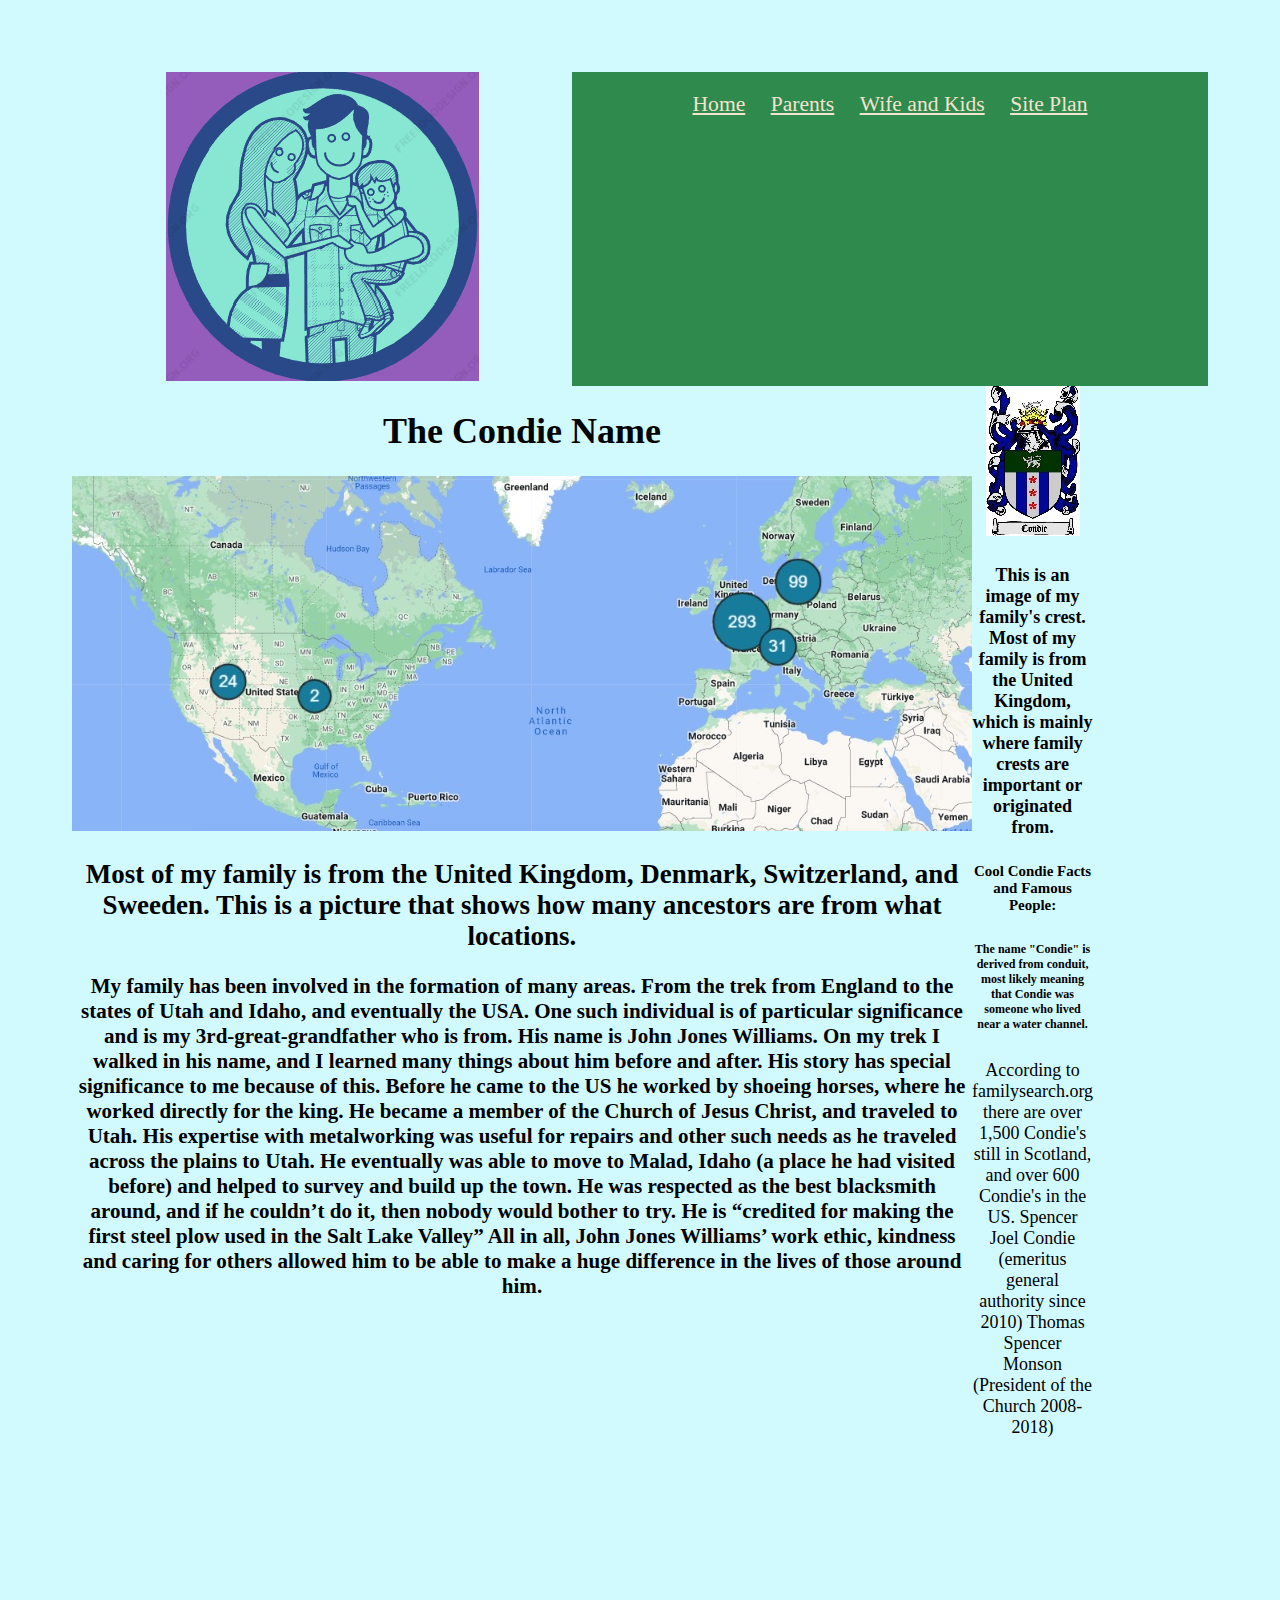
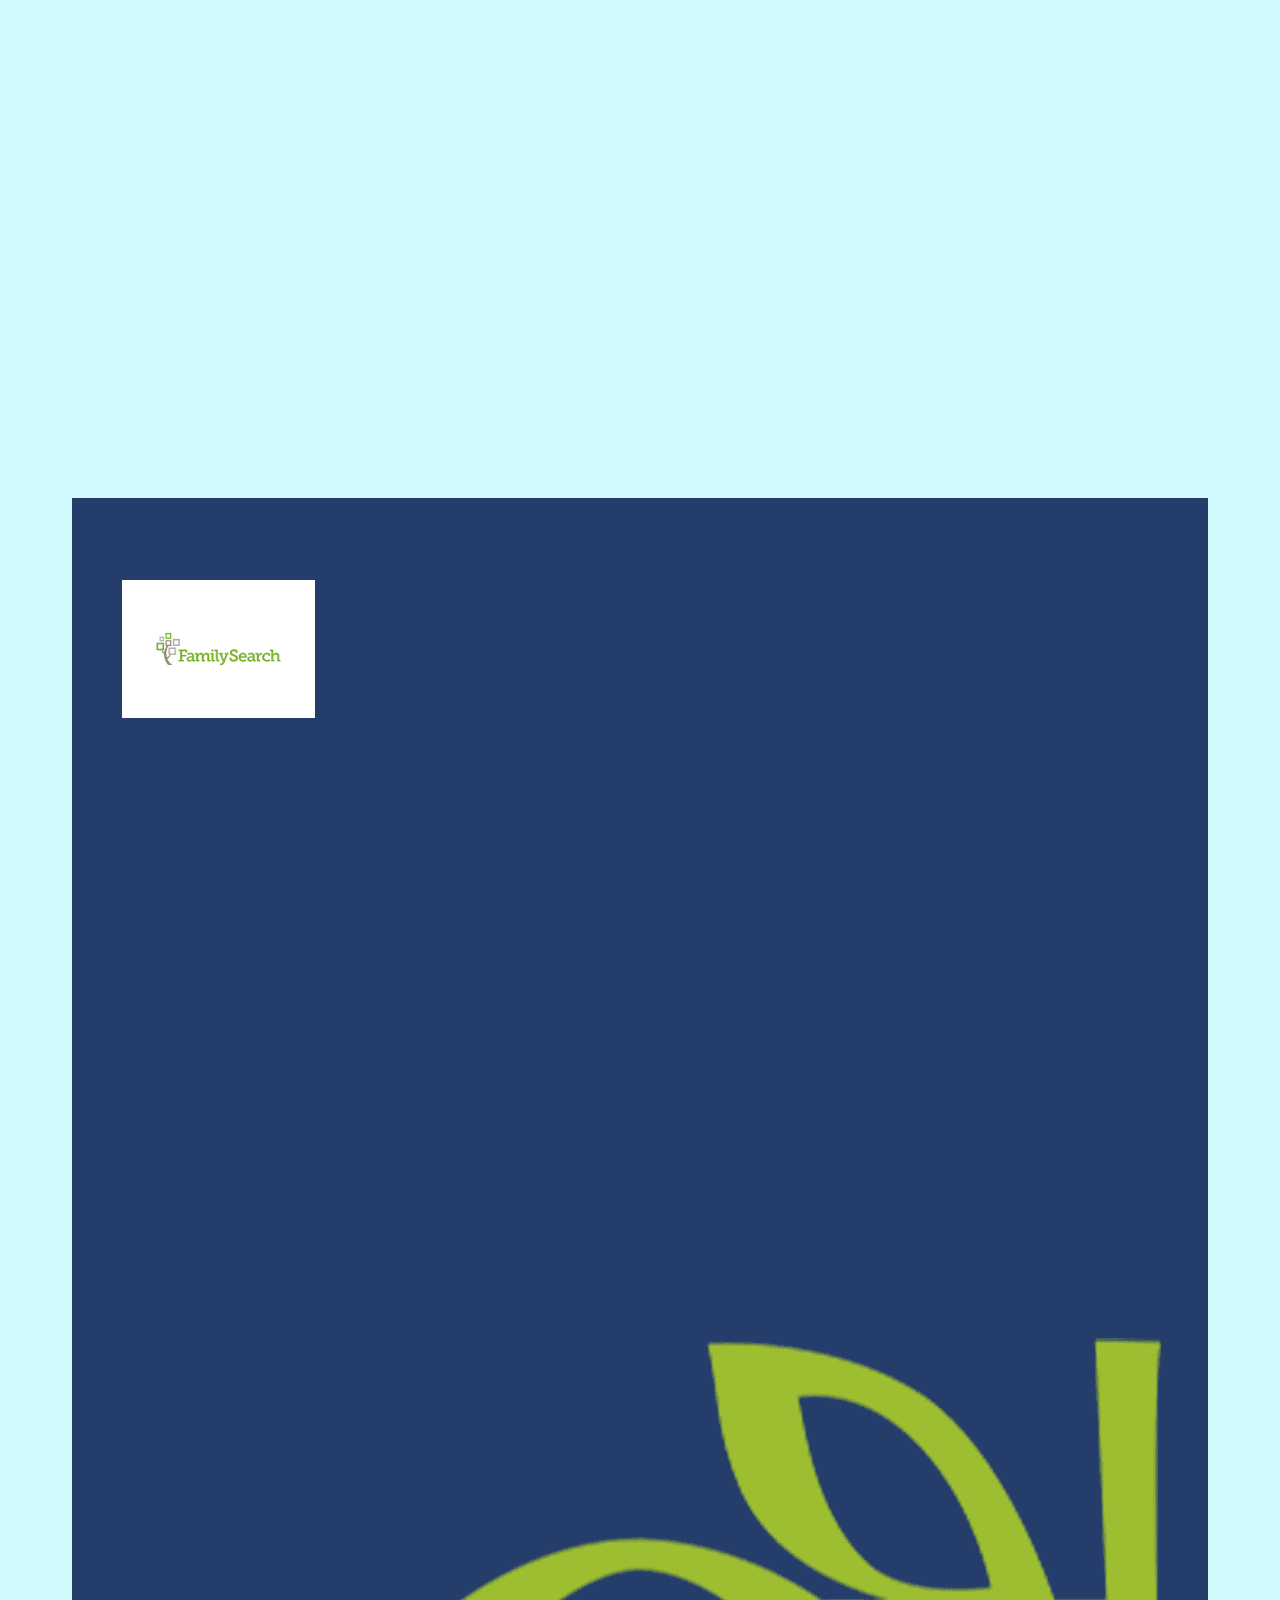
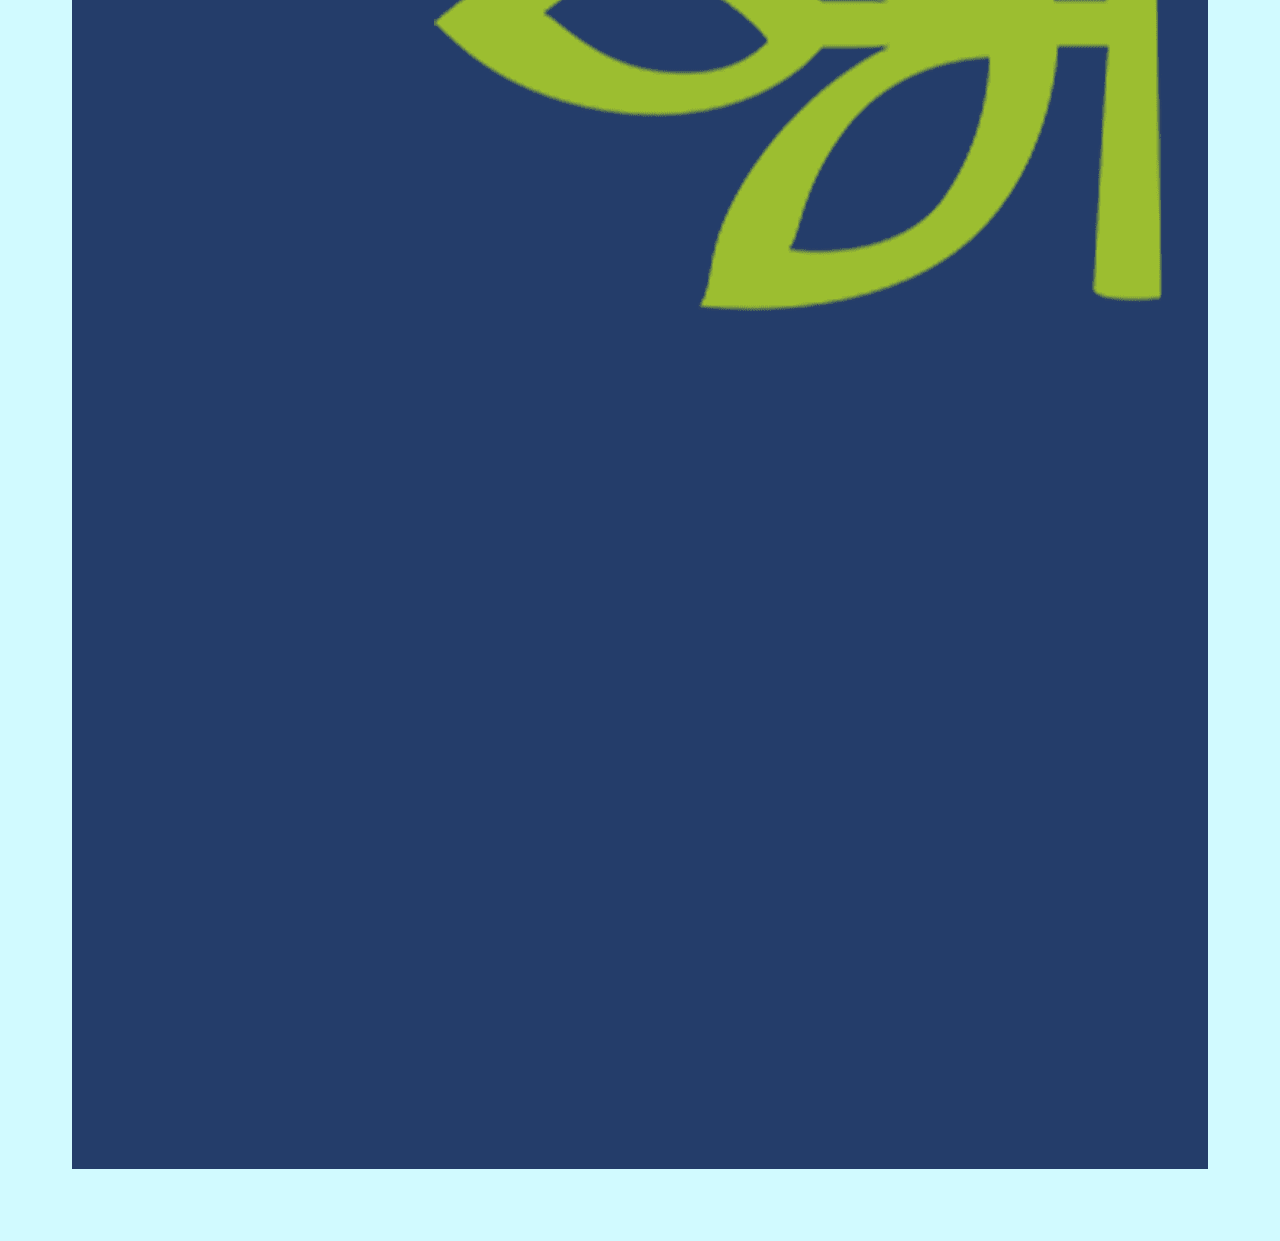
<file: siteplan/index.html>
<!DOCTYPE html>
<html lang="en">
<head>
    <meta charset="UTF-8">
    <meta http-equiv="X-UA-Compatible" content="IE=edge">
    <meta name="viewport" content="width=device-width, initial-scale=1.0">
    <title>Family History Main Page</title>
    <link rel="stylesheet" href="styles/index.css">
</head>
<body>
    <div id="content">
        <header>
            <a id="logo_link" href="index.html">
                <img class="logo" src="images/familyhistorylogo.png" alt="Family Logo">
            </a>
            <nav>
                <a href="index.html">Home</a>
                <a href="parents.html">Parents</a>
                <a href="wifeandkids.html">Wife and Kids</a>
                <a href="site-plan.html">Site Plan</a>
            </nav>
        </header>
        <main class="home">
            <section class="ancestors">
                <h1>The Condie Name</h1>
                <img class="map" src="images/ancestrylocation.jpg" alt="ancestrymap">
                <h2>Most of my family is from the United Kingdom, Denmark, Switzerland, and Sweeden. This is a picture that shows how many ancestors are from what locations.</h2>
                <h3>My family has been involved in the formation of many areas. From the trek from England to the states of Utah and Idaho, and eventually the USA. One such individual is of particular significance and is my 3rd-great-grandfather who is from. His name is John Jones Williams. On my trek I walked in his name, and I learned many things about him before and after. His story has special significance to me because of this. Before he came to the US he worked by shoeing horses, where he worked directly for the king. He became a member of the Church of Jesus Christ, and traveled to Utah. His expertise with metalworking was useful for repairs and other such needs as he traveled across the plains to Utah. He eventually was able to move to Malad, Idaho (a place he had visited before) and helped to survey and build up the town. He was respected as the best blacksmith around, and if he couldn’t do it, then nobody would bother to try. He is “credited for making the first steel plow used in the Salt Lake Valley” All in all, John Jones Williams’ work ethic, kindness and caring for others allowed him to be able to make a huge difference in the lives of those around him.</h3>
            </section>
            <section class="funfacts">
                <img class="crest" src="images/familycrest.jpg" alt="familycrest">
                <h4>This is an image of my family's crest. Most of my family is from the United Kingdom, which is mainly where family crests are important or originated from.</h4>
                <h5>Cool Condie Facts and Famous People:</h5>
                <h6>The name "Condie" is derived from conduit, most likely meaning that Condie was someone who lived near a water channel.</h6>
                <h7>According to familysearch.org there are over 1,500 Condie's still in Scotland, and over 600 Condie's in the US.</h7>
                <h8>Spencer Joel Condie (emeritus general authority since 2010)</h8>
                <h9>Thomas Spencer Monson (President of the Church 2008-2018)</h9>
            </section>
        </main>
        <footer>
            <p>Dry Oar &copy; 2023 Michael Condie</p>
            <p><a href="index.html">Home</a></p>
            <div class="fhsites">
                <a href="https://familysearch.org" target="_blank">
                    <img src="images/familysearchlogo.png" alt="fb icon">
                </a>
                <a href="https://ancestry.com" target="_blank">
                    <img src="images/ancestrylogo.png" alt="ancestry icon">
                </a>
            </div>
        </footer>
    </div>
</body>
</html>
</file>
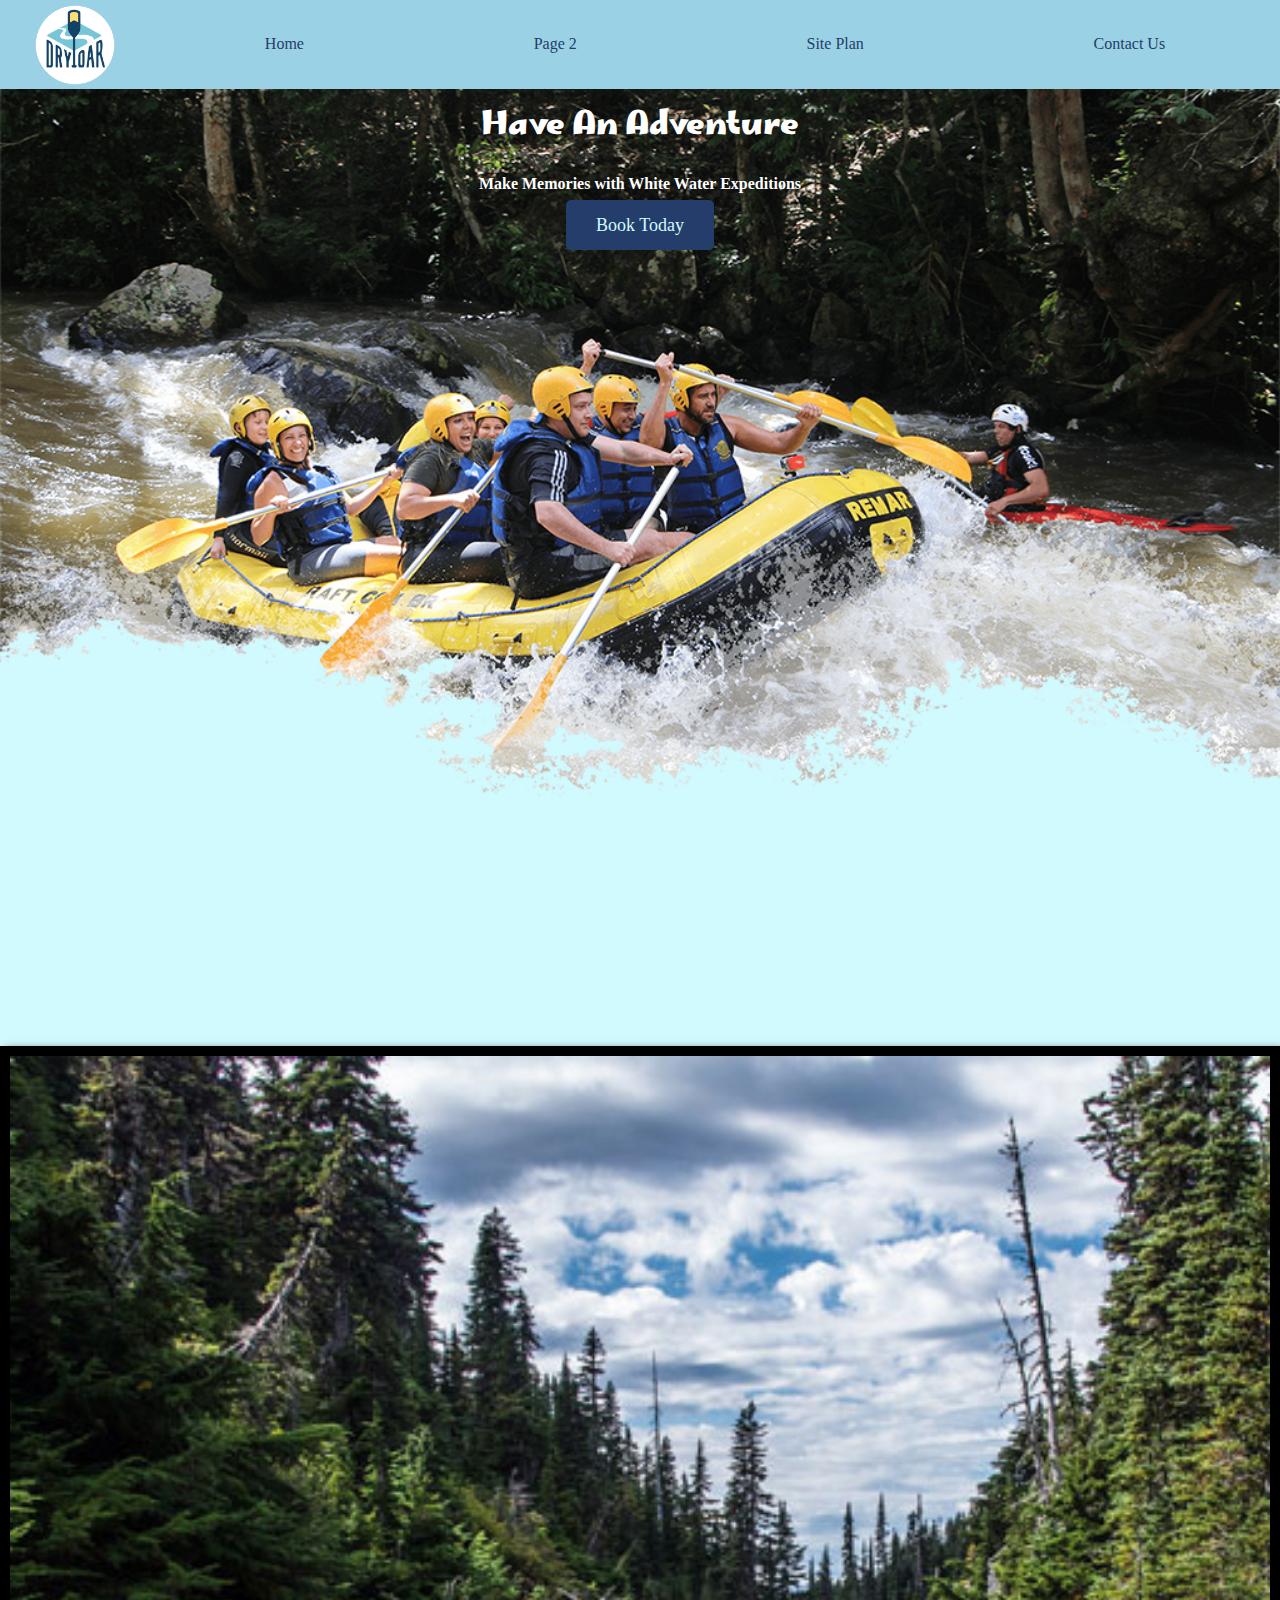
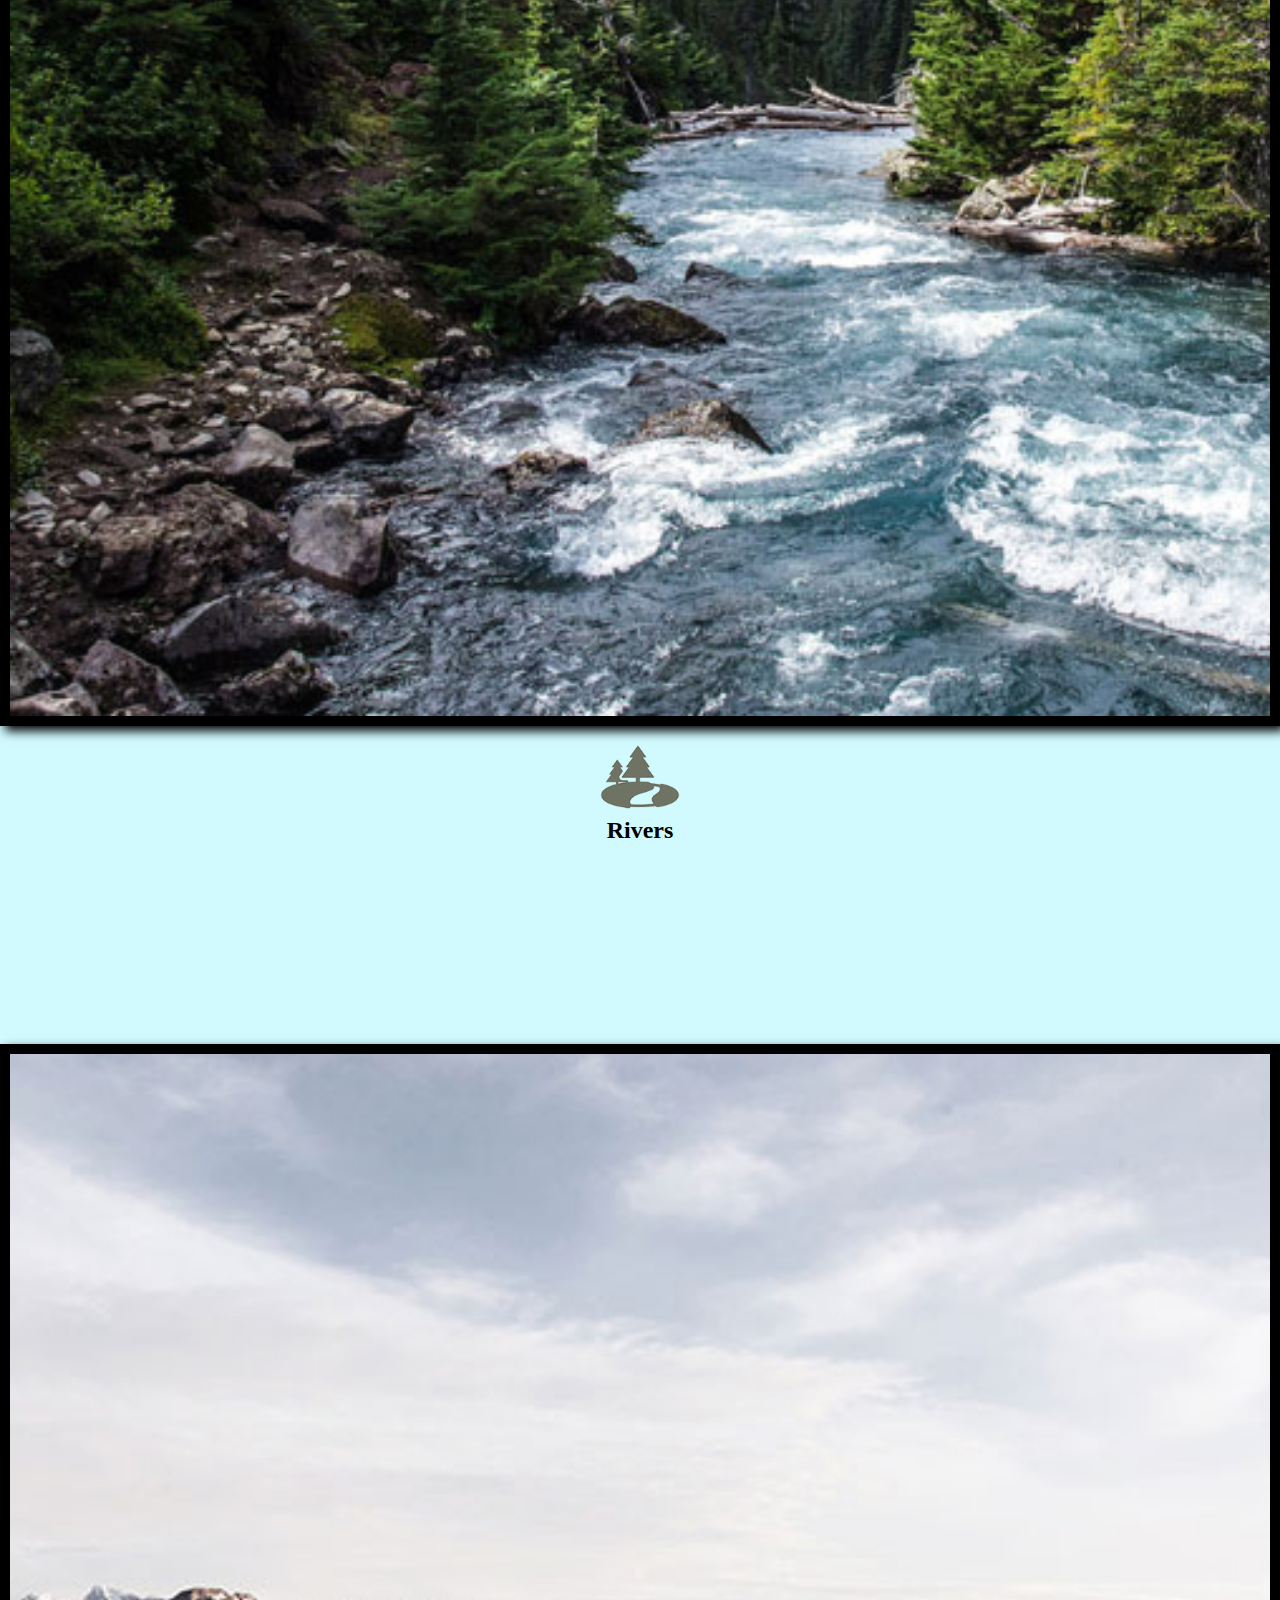
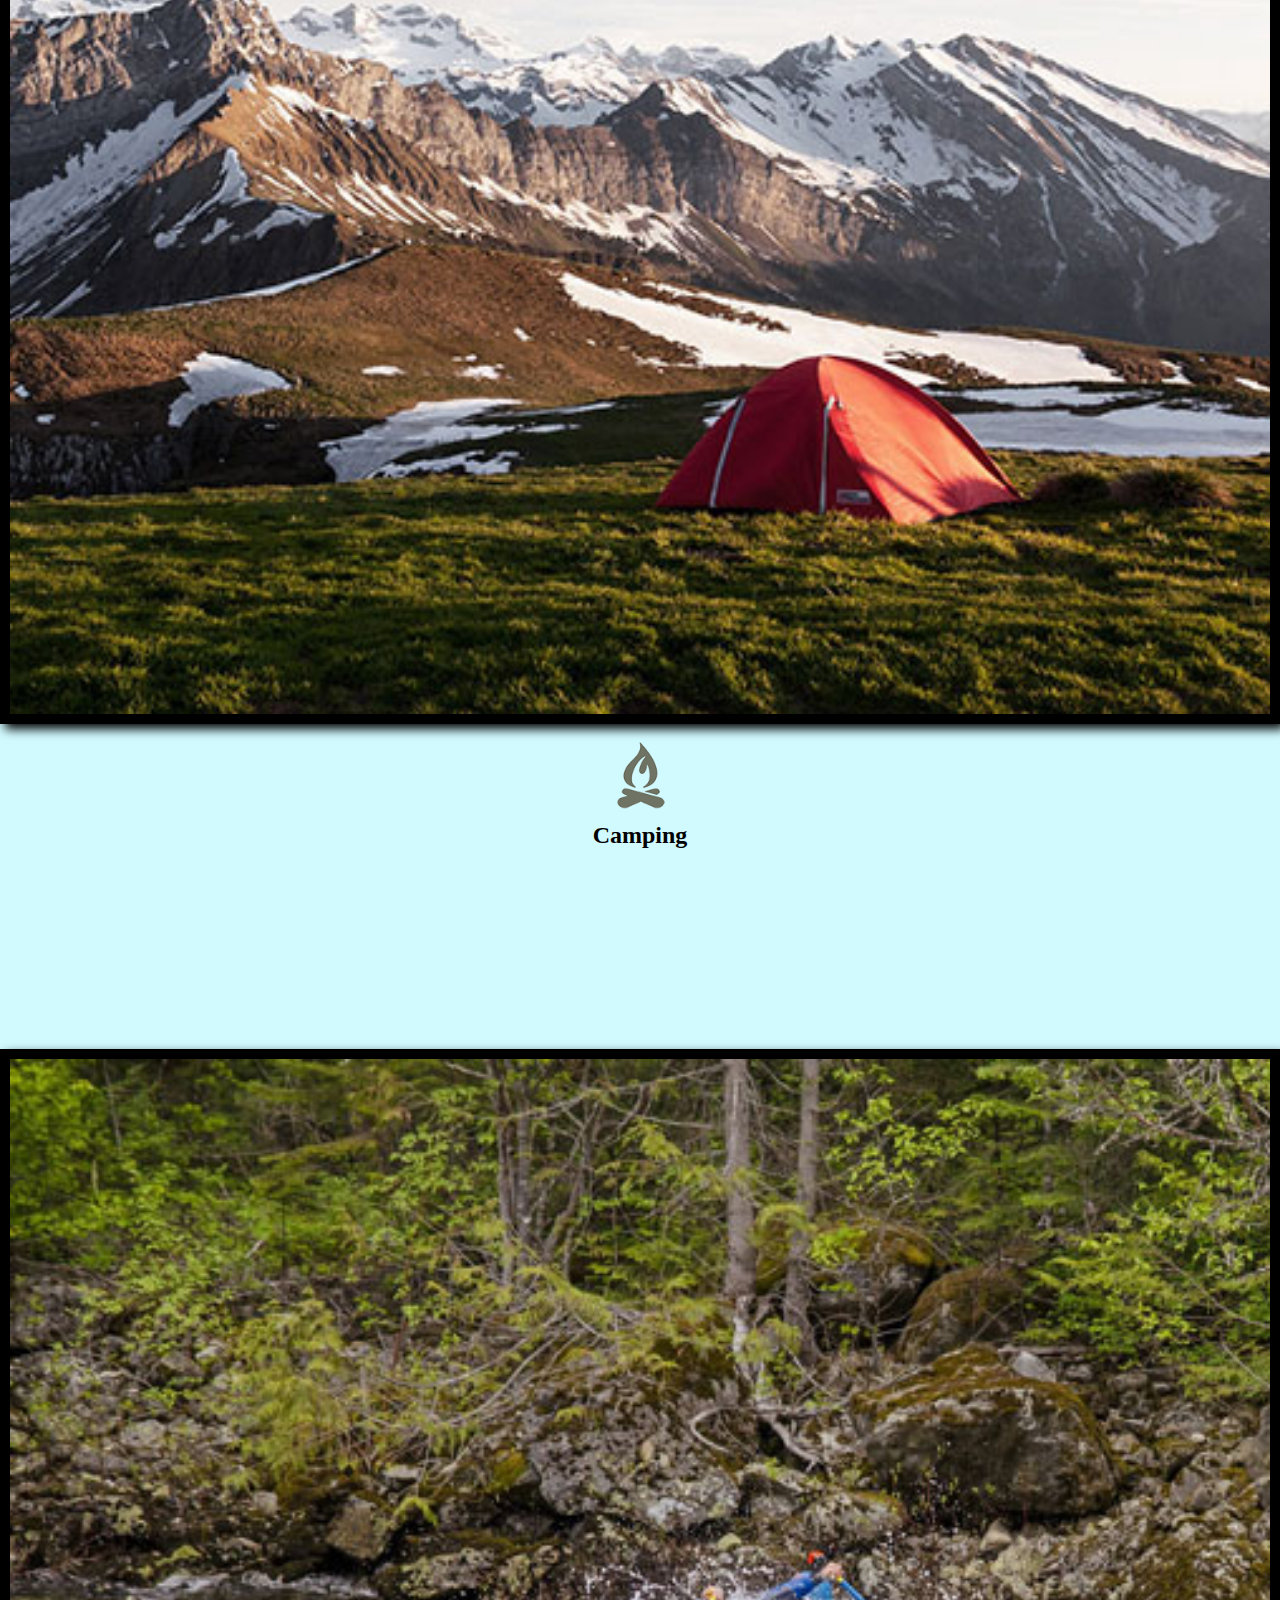
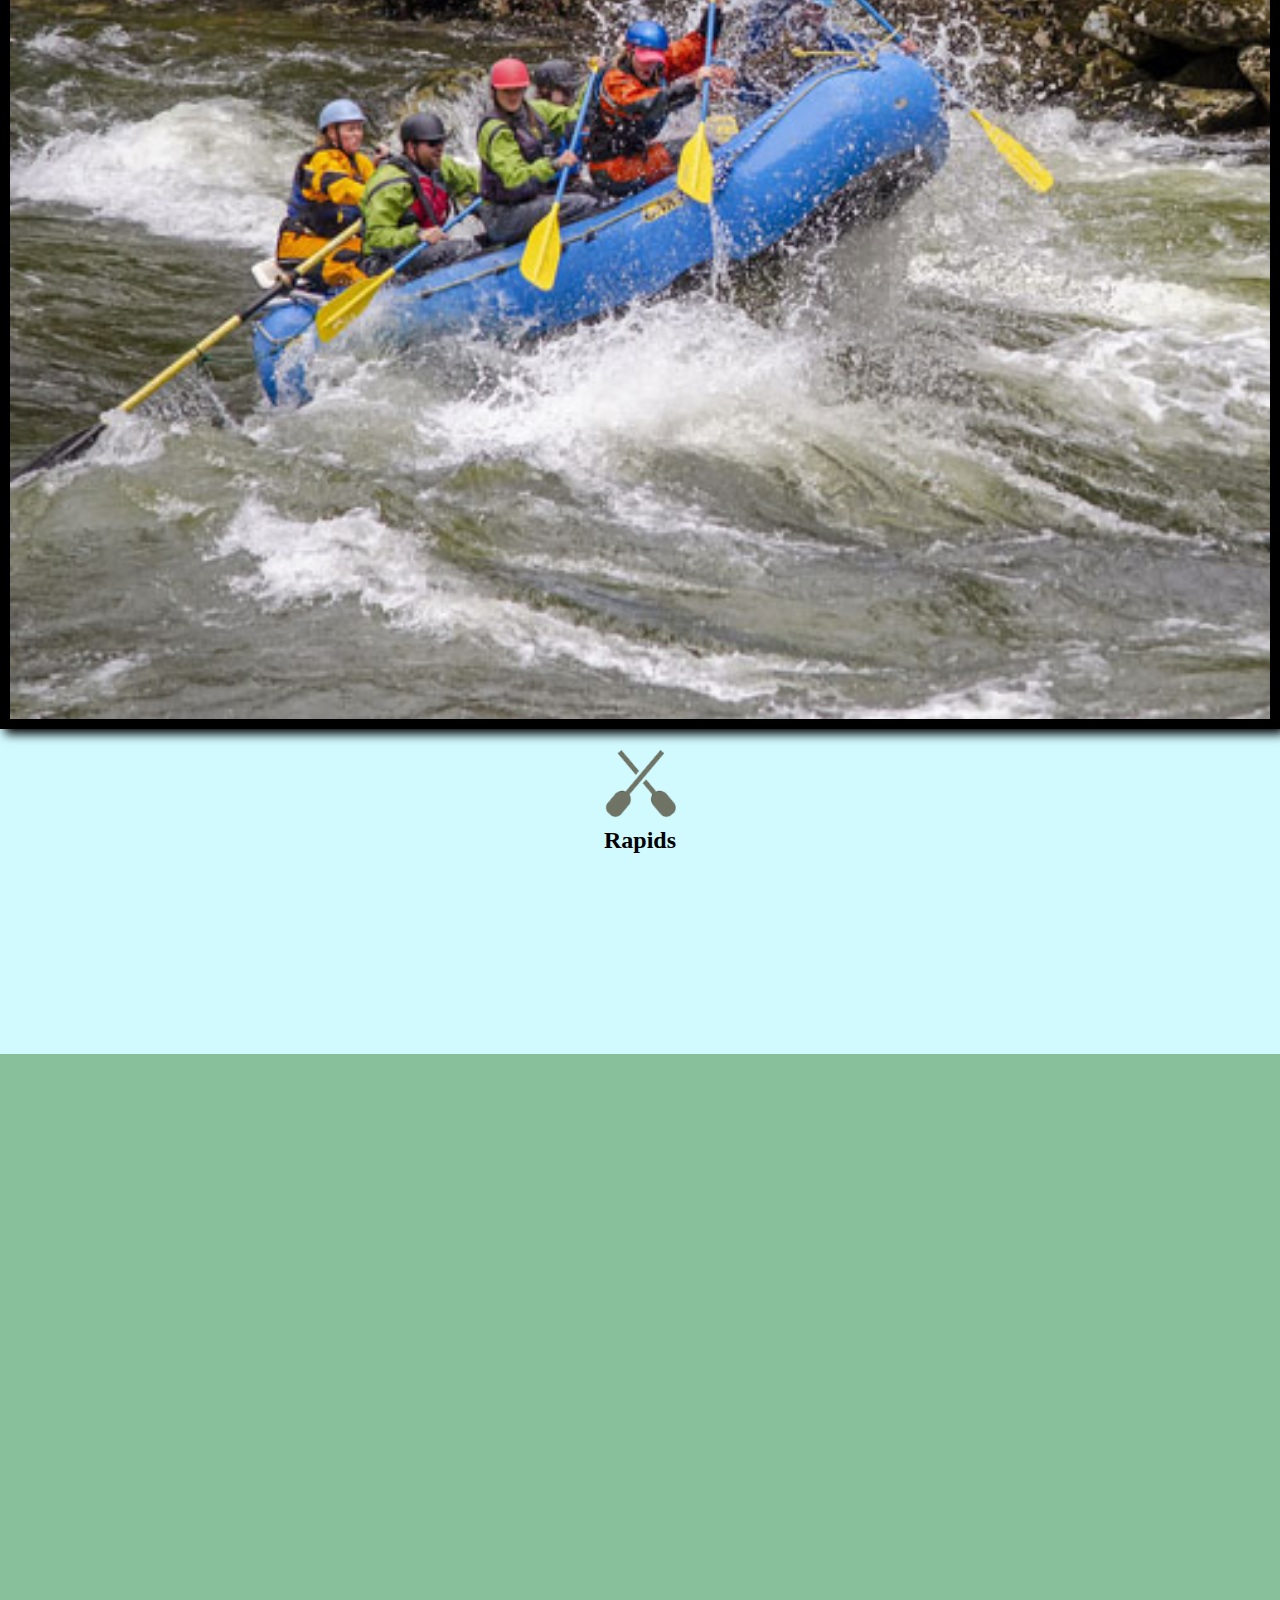
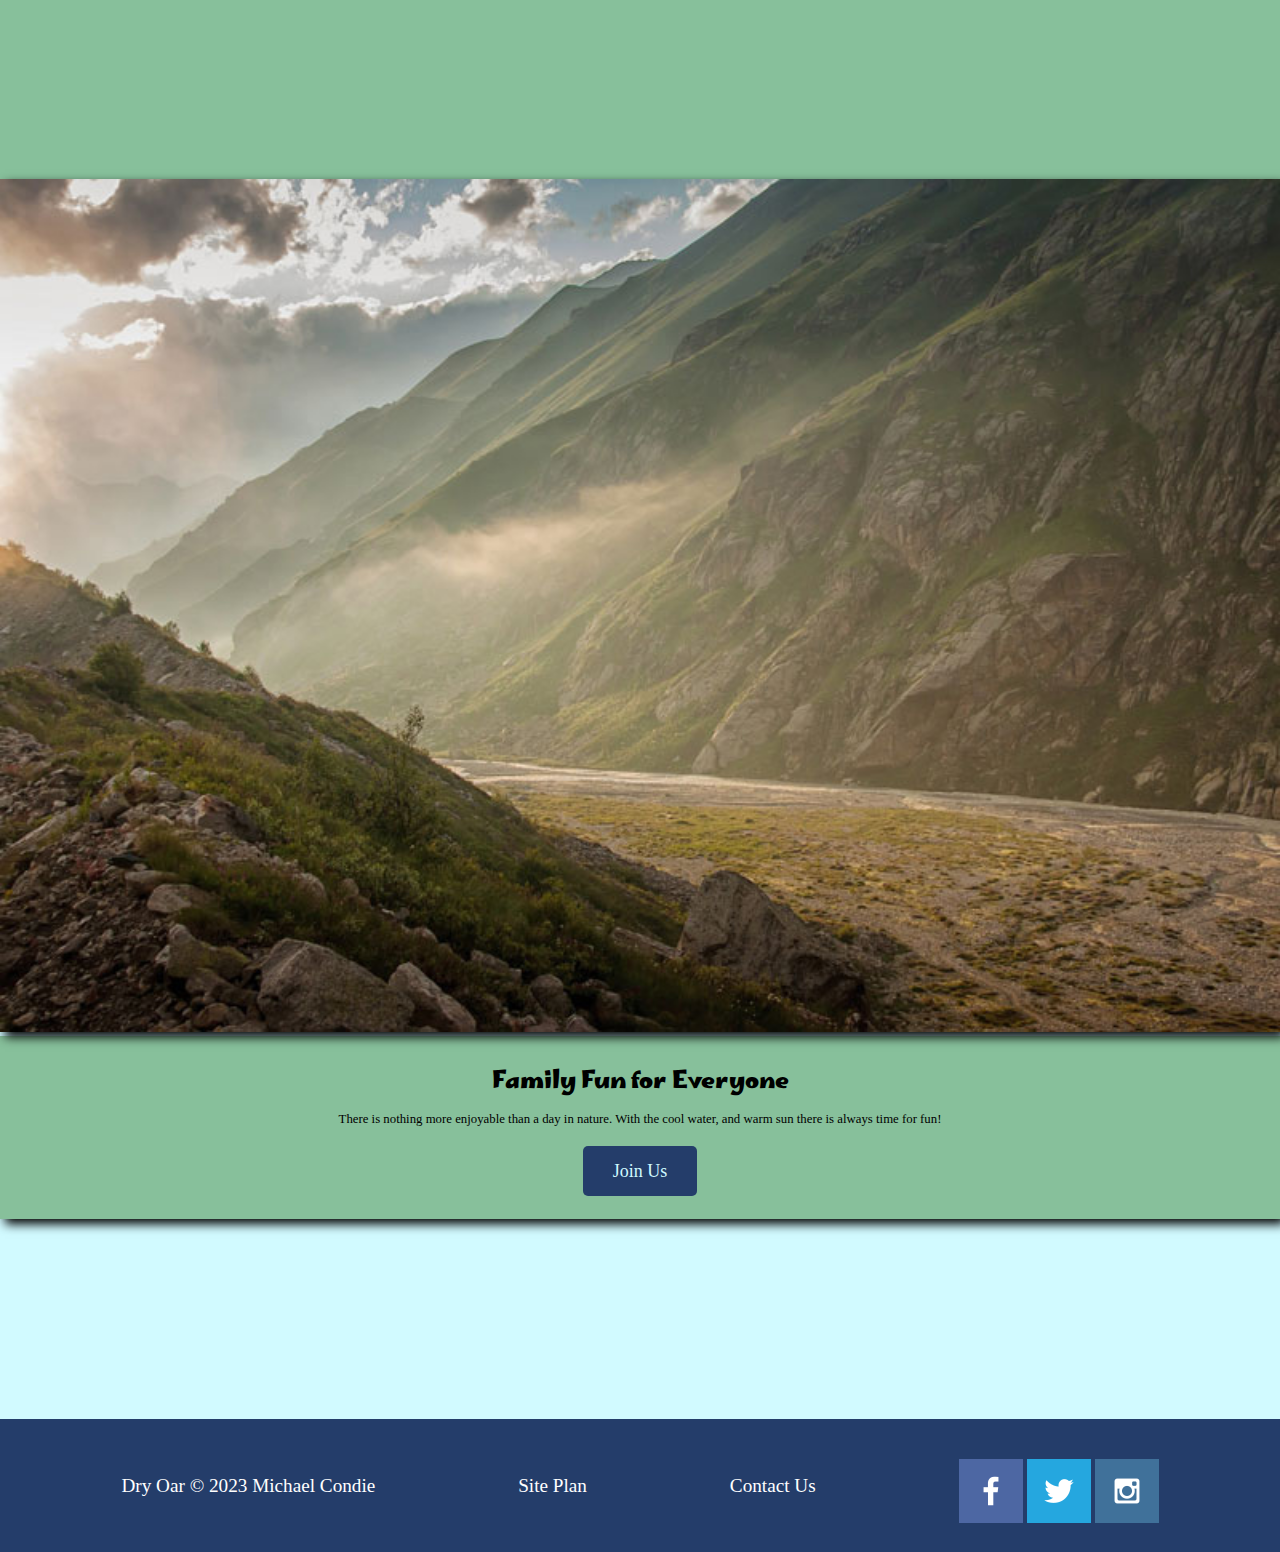
<file: wwr/index.html>
<!DOCTYPE html>
<html lang="en">
<head>
    <meta charset="UTF-8">
    <meta http-equiv="X-UA-Compatible" content="IE=edge">
    <meta name="viewport" content="width=device-width, initial-scale=1.0">
    <title>White Water Expeditions</title>
    <link rel="stylesheet" href="styles/style.css">
</head>
<body>
    <div id="content">
        <header>
            <a id="logo_link" href="index.html">
                <img class="logo" src="images/logo.png" alt="Dry Oar Logo">
            </a>
            <nav>
                <a href="index.html">Home</a>
                <a href="#">Page 2</a>
                <a href="site-plan-rafting.html">Site Plan</a>
                <a href="contactus.html">Contact Us</a>
            </nav>
        </header>
            <div id="hero">
                <div id="hero-box">
                    <img id="hero-img" src="images/hero.png" alt="People enjoying white water rafting">
                </div>
            <section id="hero-msg">
                <h1 class="home-title">Have An Adventure</h1>
                <h4>Make Memories with White Water Expeditions</h4>
                <div class="button-box">
                    <a class="book" href="rates.html">Book Today</a>
                </div>
            </section>
        </div>
        <main class="home-grid">
            <section class="rivers-card">
                <img class="card-img" src="images/rivers.jpg" alt="river in forest">
                <img class="icon" src="images/river-icon.png" alt="river icon">
                <h2>Rivers</h2>
            </section>
            <section class="camping-card">
                <img class="card-img" src="images/camping.jpg" alt="tent in mountains">
                <img class="icon" src="images/fire_icon.png" alt="fire icon">
                <h2>Camping</h2>
            </section>
            <section class="rapids-card">
                <img class="card-img" src="images/rapids.jpg" alt="rafting boat">
                <img class="icon" src="images/oars.png" alt="oars icon">
                <h2>Rapids</h2>
            </section>
            <div id="background"></div>
            <img class="mountains" src="images/mountains.jpg" alt="Misty Mountains">
            <section class="msg">
                <h2>Family Fun for Everyone</h2>
                <p>There is nothing more enjoyable than a day in nature. With the cool water, and warm sun there is always time for fun!</p>
                <a class="join" href="rivers.html">Join Us</a>
            </section>
        </main>
        <footer>
            <p>Dry Oar &copy; 2023 Michael Condie</p>
            <p><a href="site-plan-rafting.html">Site Plan</a></p>
            <p><a href="contactus.html">Contact Us</a></p>
            <div class="social">
                <a href="https://facebook.com" target="_blank">
                    <img src="images/facebook.png" alt="fb icon">
                </a>
                <a href="https://twitter.com" target="_blank">
                    <img src="images/twitter.png" alt="twitter icon">
                </a>
                <a href="https://instagram.com" target="_blank">
                    <img src="images/instagram.png" alt="instagram icon">
                </a>
            </div>
        </footer>
    </div>
</body>
</html>
</file>
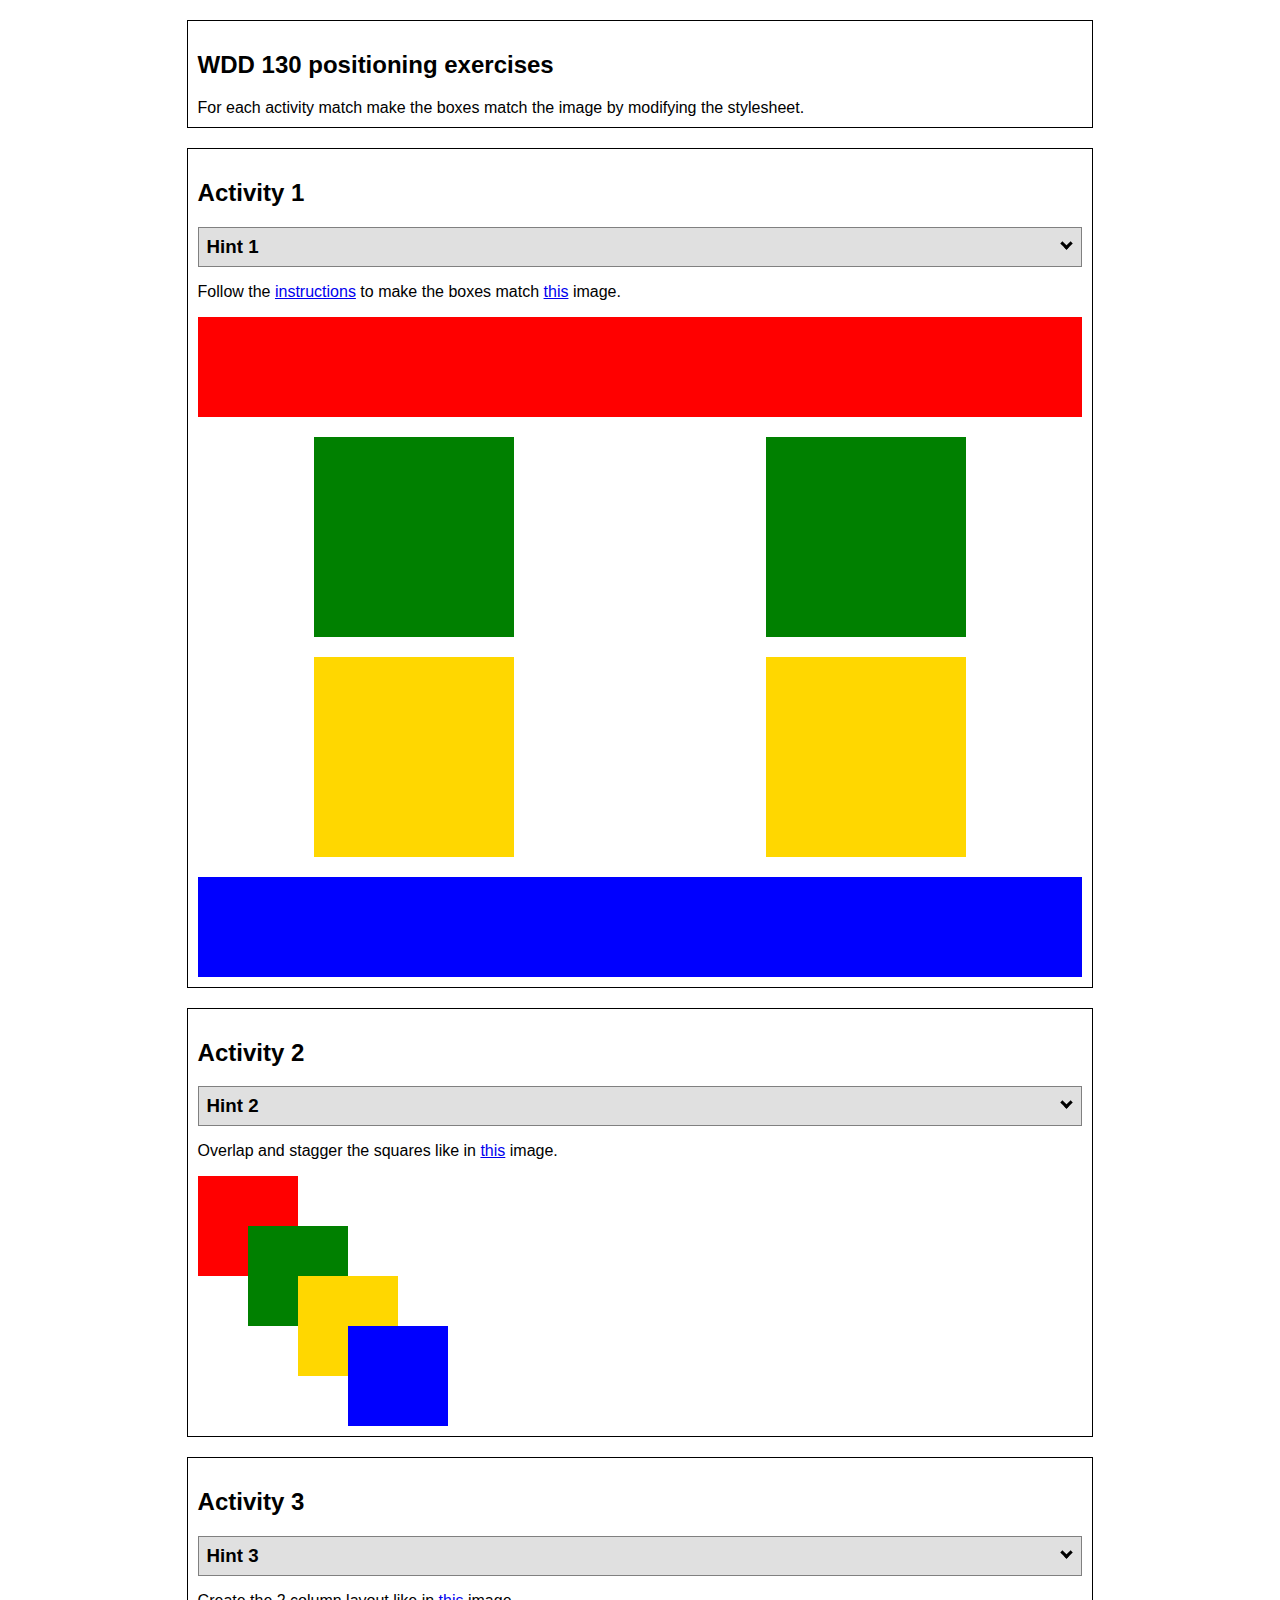
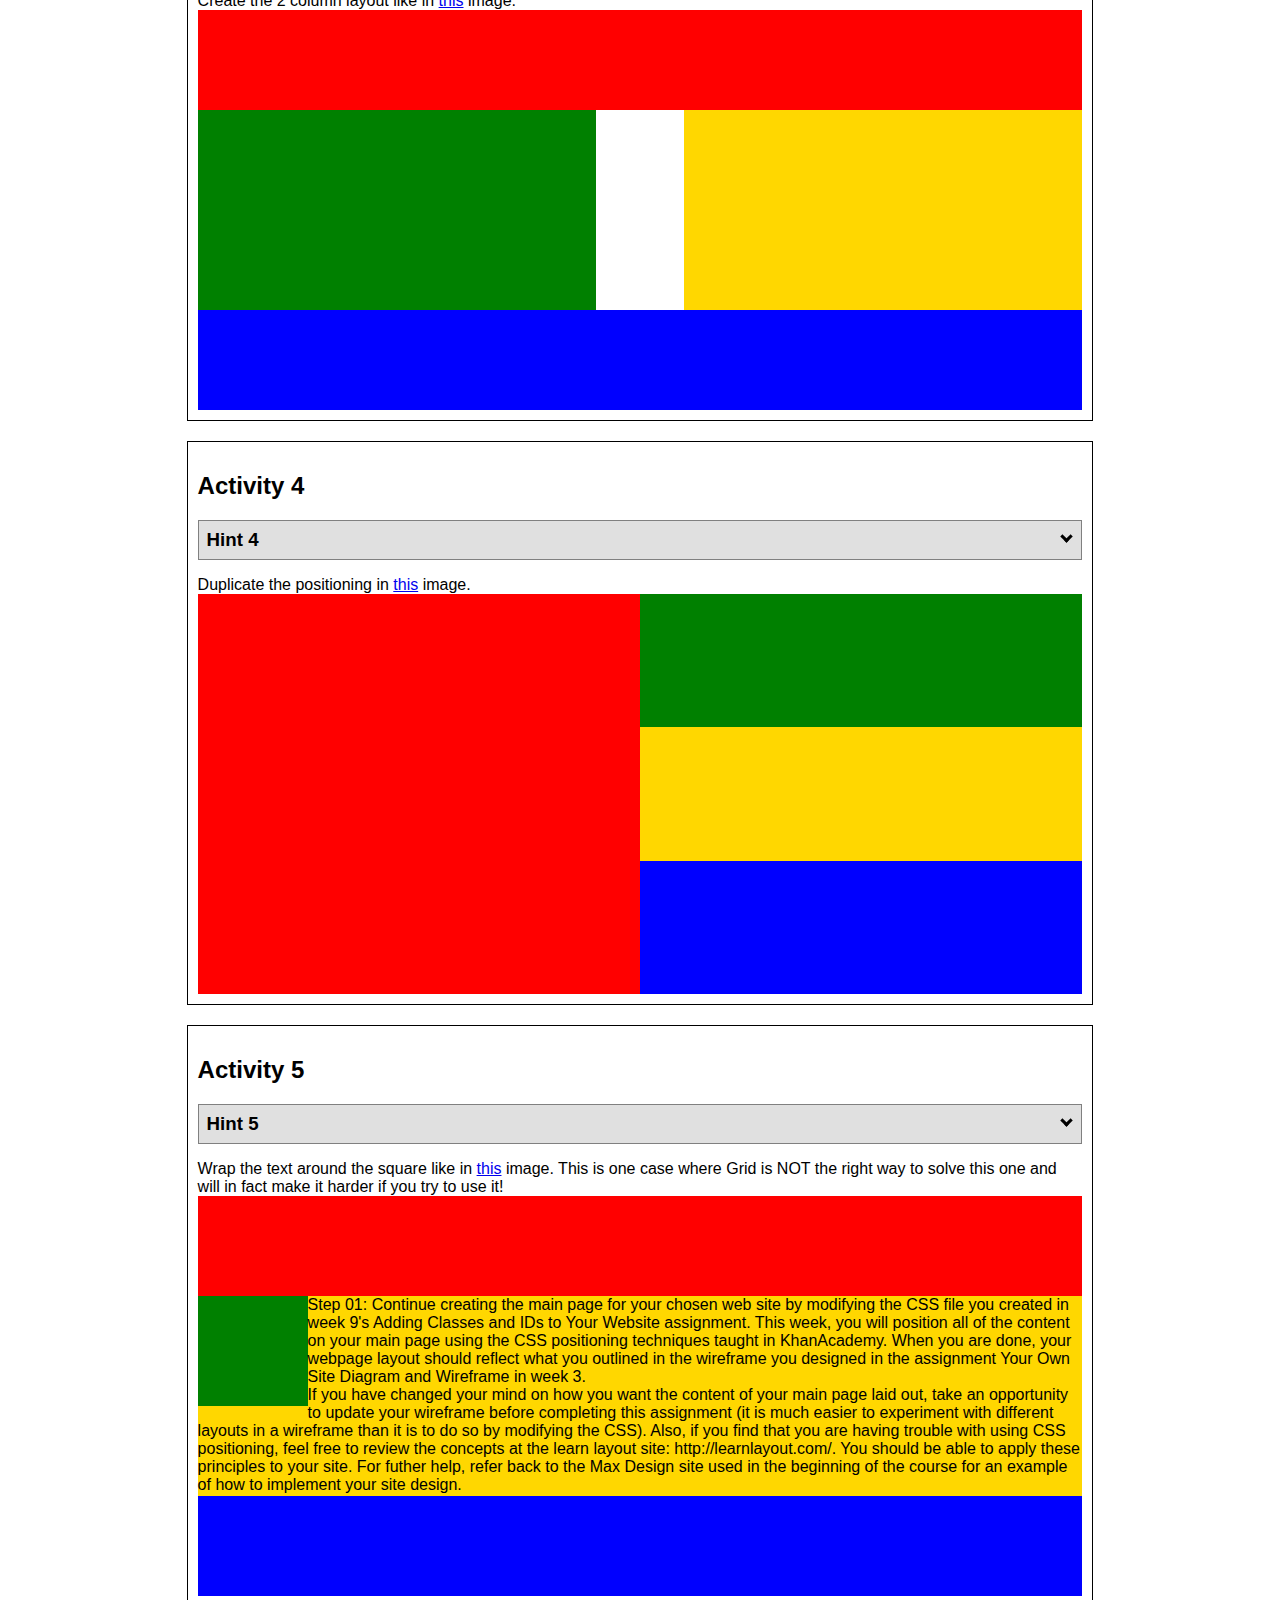
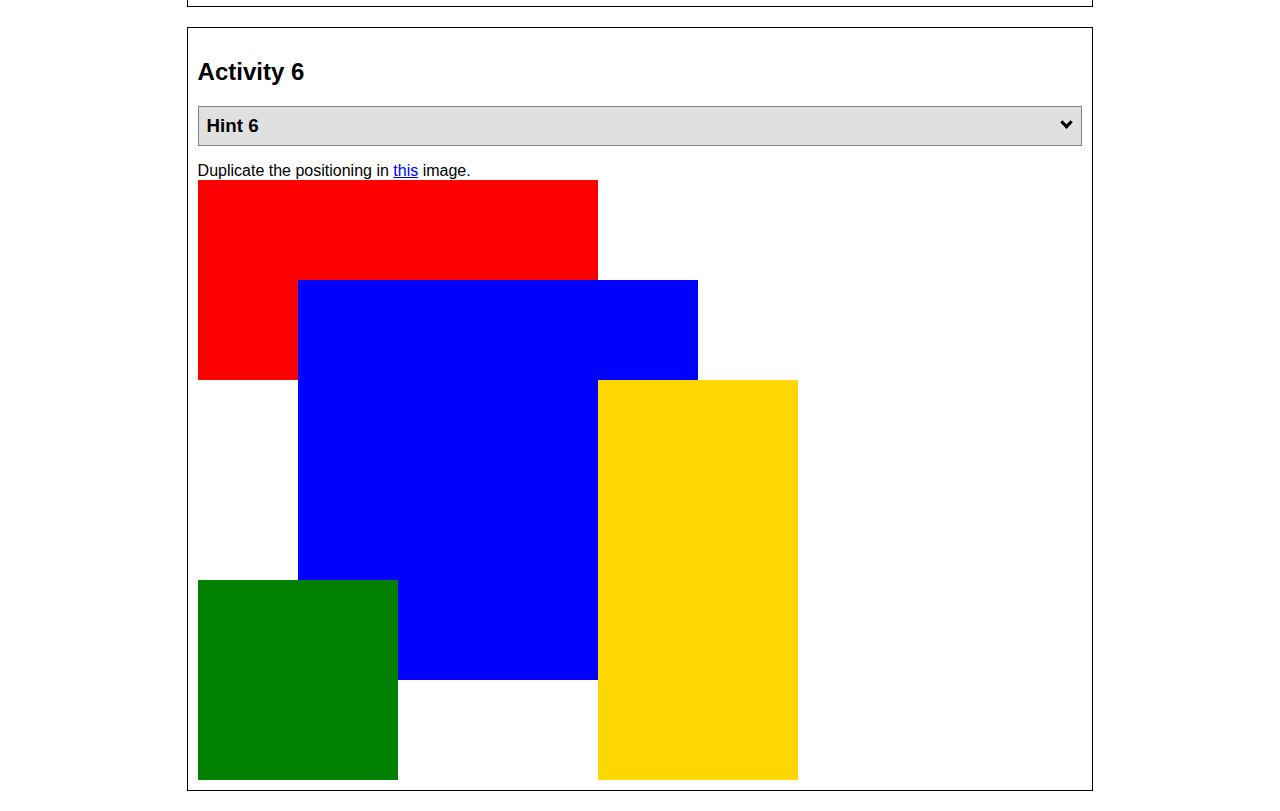
<file: positioning.html>
<!DOCTYPE html>
<html lang="en">
  <head>
    <!-- HTML - Name: positioning.html -->
    <title>Positioning Activity</title>
    <link rel="stylesheet" type="text/css" href="positionstyles.css" />
  </head>
  <body>
    <div class="activity">
      <h2>WDD 130 positioning exercises</h2>
      For each activity match make the boxes match the image by modifying the stylesheet.</div>
    <div class="activity">
      <h2>Activity 1</h2>
      <section class="hint"><input type="checkbox" ><i></i> <h3>Hint 1</h3><div><p>Check out the <a href="https://byui-wdd.github.io/wdd130/activities/w06-css-positioning.html" target="_blank">activity instructions</a> in Ilearn!</p></div></section>
      <p>Follow the <a href="https://byui-wdd.github.io/wdd130/activities/w06-css-positioning.html" target="_blank">instructions</a> to make the boxes match  <a href="https://byui-wdd.github.io/wdd130/images/example1.png" target="_blank">this</a> image.</p>
      <div class="content1" >
        <div class="red1" ></div>
        <div class="green1" ></div>
        <div class="green1" ></div>
        <div class="yellow1"></div>
        <div class="yellow1"></div>
        <div class="blue1"></div>
      </div>
    </div>
    <div class="activity">
      <h2>Activity 2</h2>
      <section class="hint"><input type="checkbox" > <h3>Hint 2</h3><i></i><div>
      <ul>
      <li>grid-template-columns: 50px 50px 50px 50px 50px </li></ul></div></section>
      <p>Overlap and stagger the squares like in <a href="https://byui-wdd.github.io/wdd130/images/example2.png" target="_blank">this</a> image.</p>
      <div class="content2" >
        <div class="red2" ></div>
        <div class="green2" ></div>
        <div class="yellow2"></div>
        <div class="blue2"></div>
      </div>
    </div>
    <div class="activity">
      <h2>Activity 3</h2>
      <section class="hint"><input type="checkbox" > <h3>Hint 3</h3><i></i><div><p>This one is going to be best solved with CSS Grid. Remember to make the boxes the right width first...then start moving them around. </p><h4>Properties used:</h4><ul><li>display:grid;</li><li>grid-template-columns:</li><li>grid-column-gap:</li>
        <li>grid-column:</li>  </ul></div></section>
      Create the 2 column layout like in <a href="https://byui-wdd.github.io/wdd130/images/example3.png" target="_blank">this</a>  image.
      <div class="content3" >
        <div class="red3" ></div>
        <div class="green3" ></div>
        <div class="yellow3"></div>
        <div class="blue3"></div>
      </div>
    </div>
    <div class="activity">
      <h2>Activity 4</h2>
      <section class="hint"><input type="checkbox" > <h3>Hint 4</h3><i></i><div><p>For the others we have been primarily concerned with width. For this one you will need to adjust height as well. </p><h4>Properties used:</h4><ul><li>display:grid;</li><li>grid-template-columns:</li><li>grid-row:</li></ul></div></section>
      Duplicate the positioning in <a href="https://byui-wdd.github.io/wdd130/images/example4.png" target="_blank">this</a> image. 
      <div class="content4" >
        <div class="red4" ></div>
        <div class="green4" ></div>
        <div class="yellow4"></div>
        <div class="blue4"></div>
      </div>
    </div>

    <div class="activity">
      <h2>Activity 5</h2>
      <section class="hint"><input type="checkbox" > <h3>Hint 5</h3><i></i><div><p>Grid is <strong>not</strong> the right way to do this.  In fact there is only one way to really do that...and that is with float. Remember that we float the thing we want the text to wrap around.  Also remember to start by making all the shapes the right size and shape.</p><h4>Properties used:</h4><ul><li>float: left;</li></ul></div></section>
      Wrap the text around the square like in <a href="https://byui-wdd.github.io/wdd130/images/example5.png" target="_blank">this</a> image. This is one case where Grid is NOT the right way to solve this one and will in fact make it harder if you try to use it!
      <div class="content5" >
        <div class="red5" ></div>
        <div class="green5" ></div>
        <div class="yellow5">Step 01: Continue creating the main page for your chosen web site by modifying the CSS file you created in week 9's Adding Classes and IDs to Your Website assignment. This week, you will position all of the content on your main page using the CSS positioning techniques taught in KhanAcademy. When you are done, your webpage layout should reflect what you outlined in the wireframe you designed in the assignment Your Own Site Diagram and Wireframe in week 3. <br />
          If you have changed your mind on how you want the content of your main page laid out, take an opportunity to update your wireframe before completing this assignment (it is much easier to experiment with different layouts in a wireframe than it is to do so by modifying the CSS). Also, if you find that you are having trouble with using CSS positioning, feel free to review the concepts at the learn layout site: http://learnlayout.com/. You should be able to apply these principles to your site. For futher help, refer back to the Max Design site used in the beginning of the course for an example of how to implement your site design.</div>
        <div class="blue5"></div>
      </div>
    </div>
    <div class="activity">
      <h2>Activity 6</h2>
      <section class="hint"><input type="checkbox" > <h3>Hint 6</h3><i></i><div><p>This one is all about visualizing the grid behind the layout. If you are having a hard time doing that first: all the sizes are even multiples of 100, and second here is another example with the lines drawn: <a href="https://byui-wdd.github.io/wdd130/images/example6-hint.png" target="_blank">example 6 with lines</a>. For this one you will find it easiest if you use px for the column width. You can also use <kbd>z-index</kbd> to control the element layering.    </p><h4>Properties used:</h4><ul><li>display:grid;</li><li>grid-template-columns:</li><li>grid-column:</li><li>grid-row:</li><li><a href="https://www.w3schools.com/cssref/pr_pos_z-index.asp" target="_blank">z-index:</a></li></ul></div></section>
      Duplicate the positioning in <a href="https://byui-wdd.github.io/wdd130/images/example6.png" target="_blank">this</a> image.
      <div class="content6" >
        <div class="red6" ></div>
        <div class="green6" ></div>
        <div class="yellow6"></div>
        <div class="blue6"></div>
      </div>
    </div>
  </body>
</html>
</file>
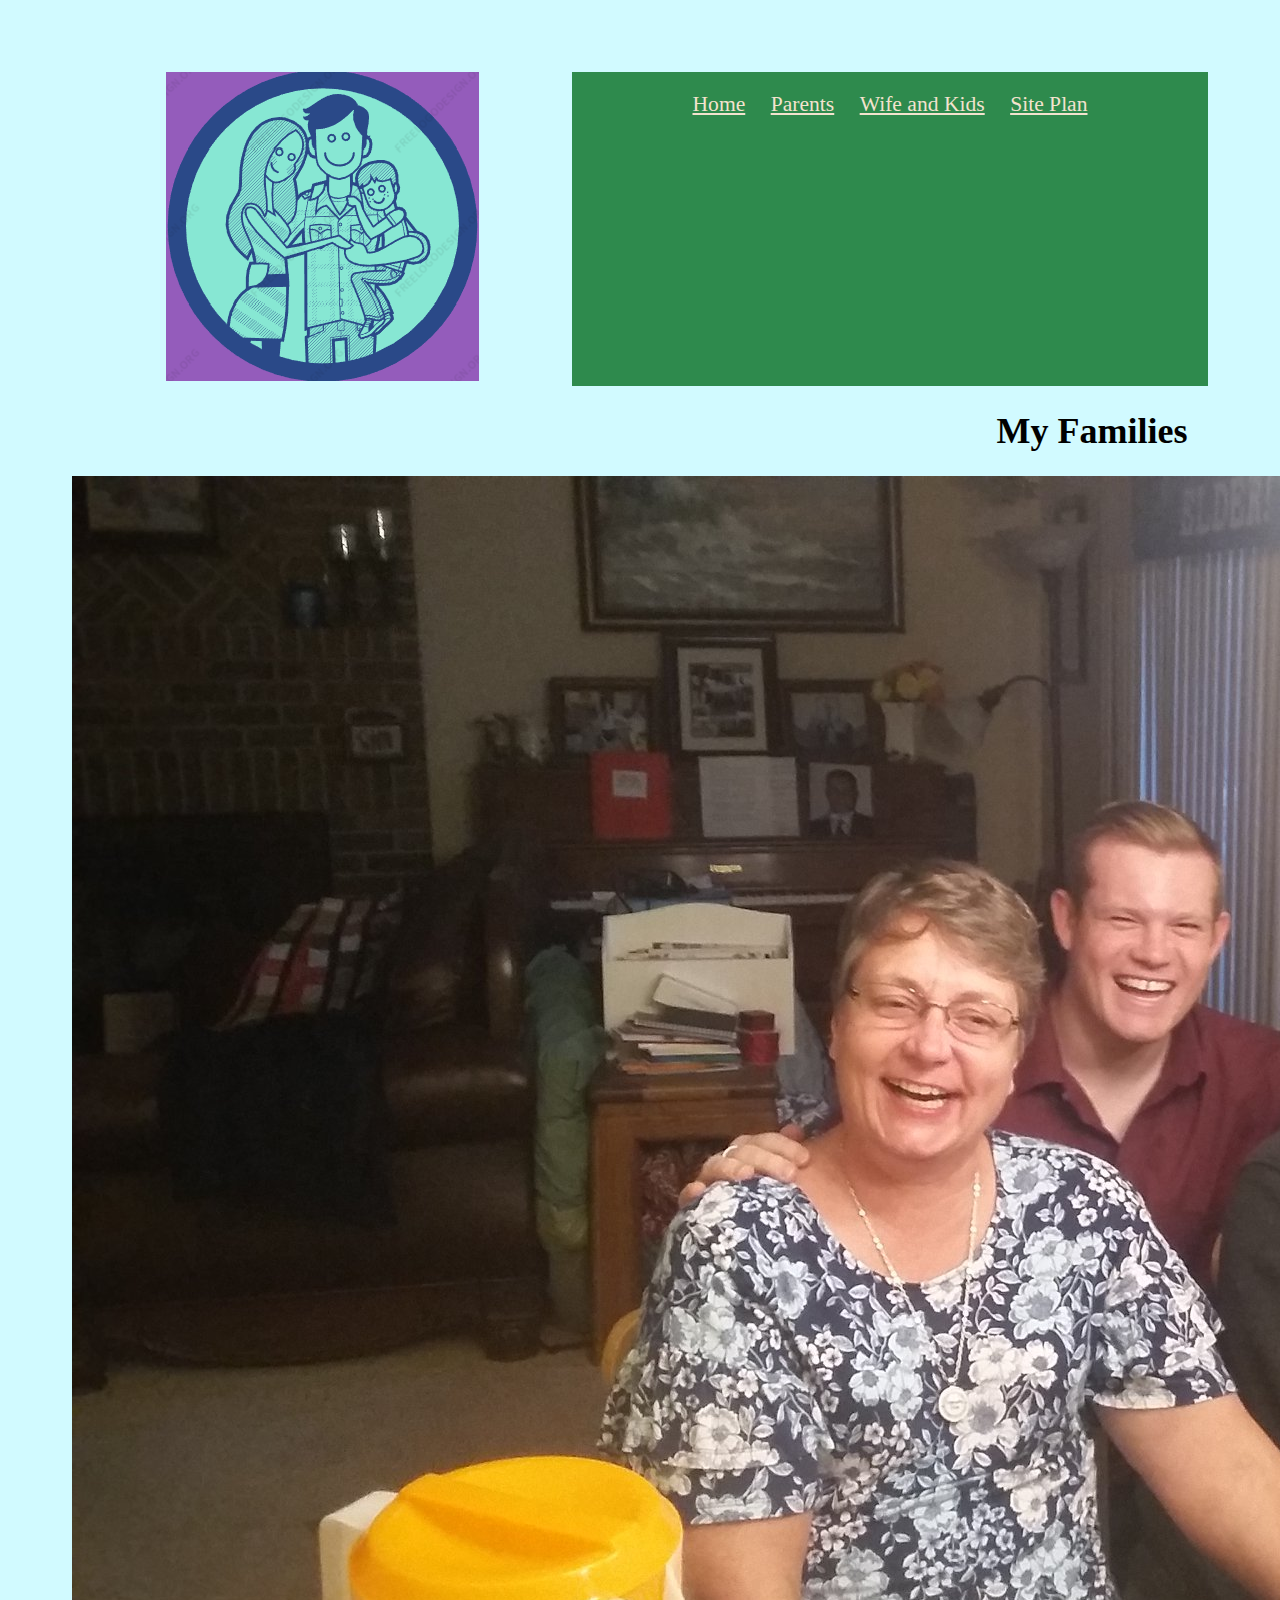
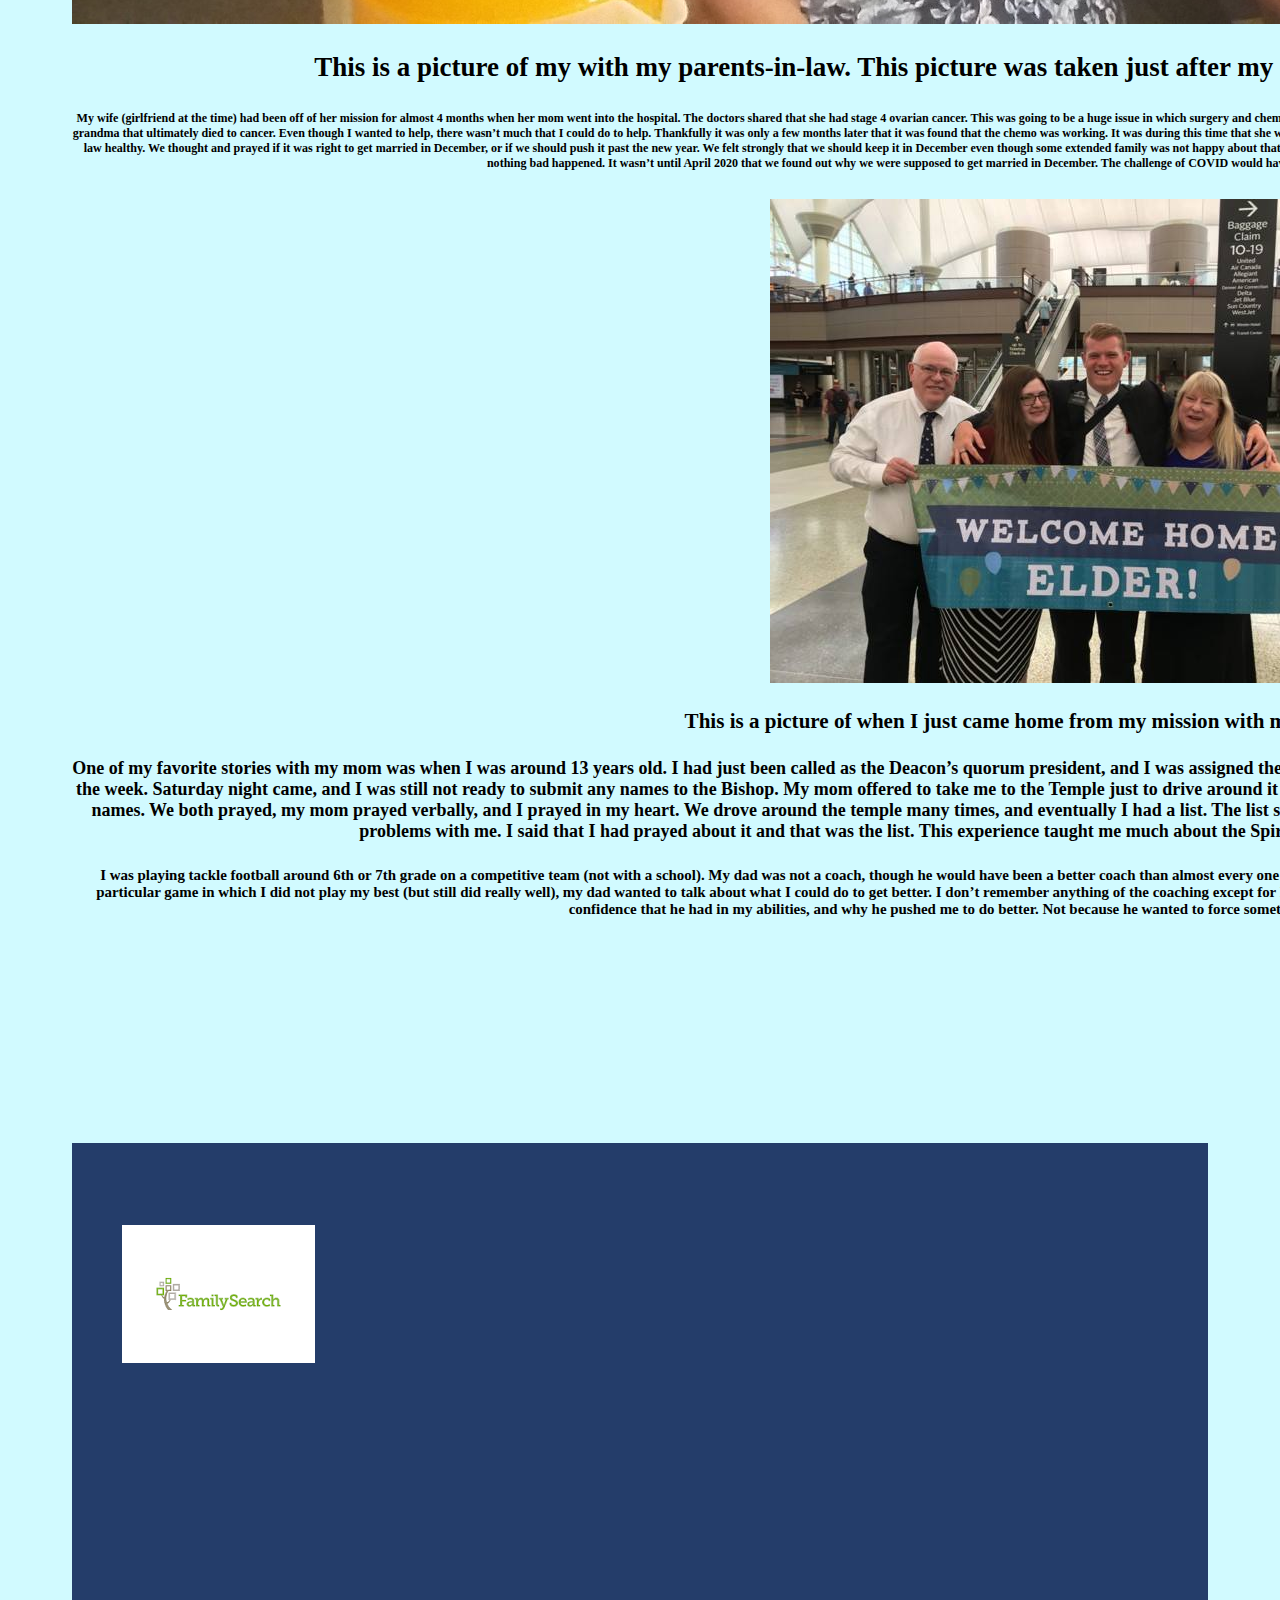
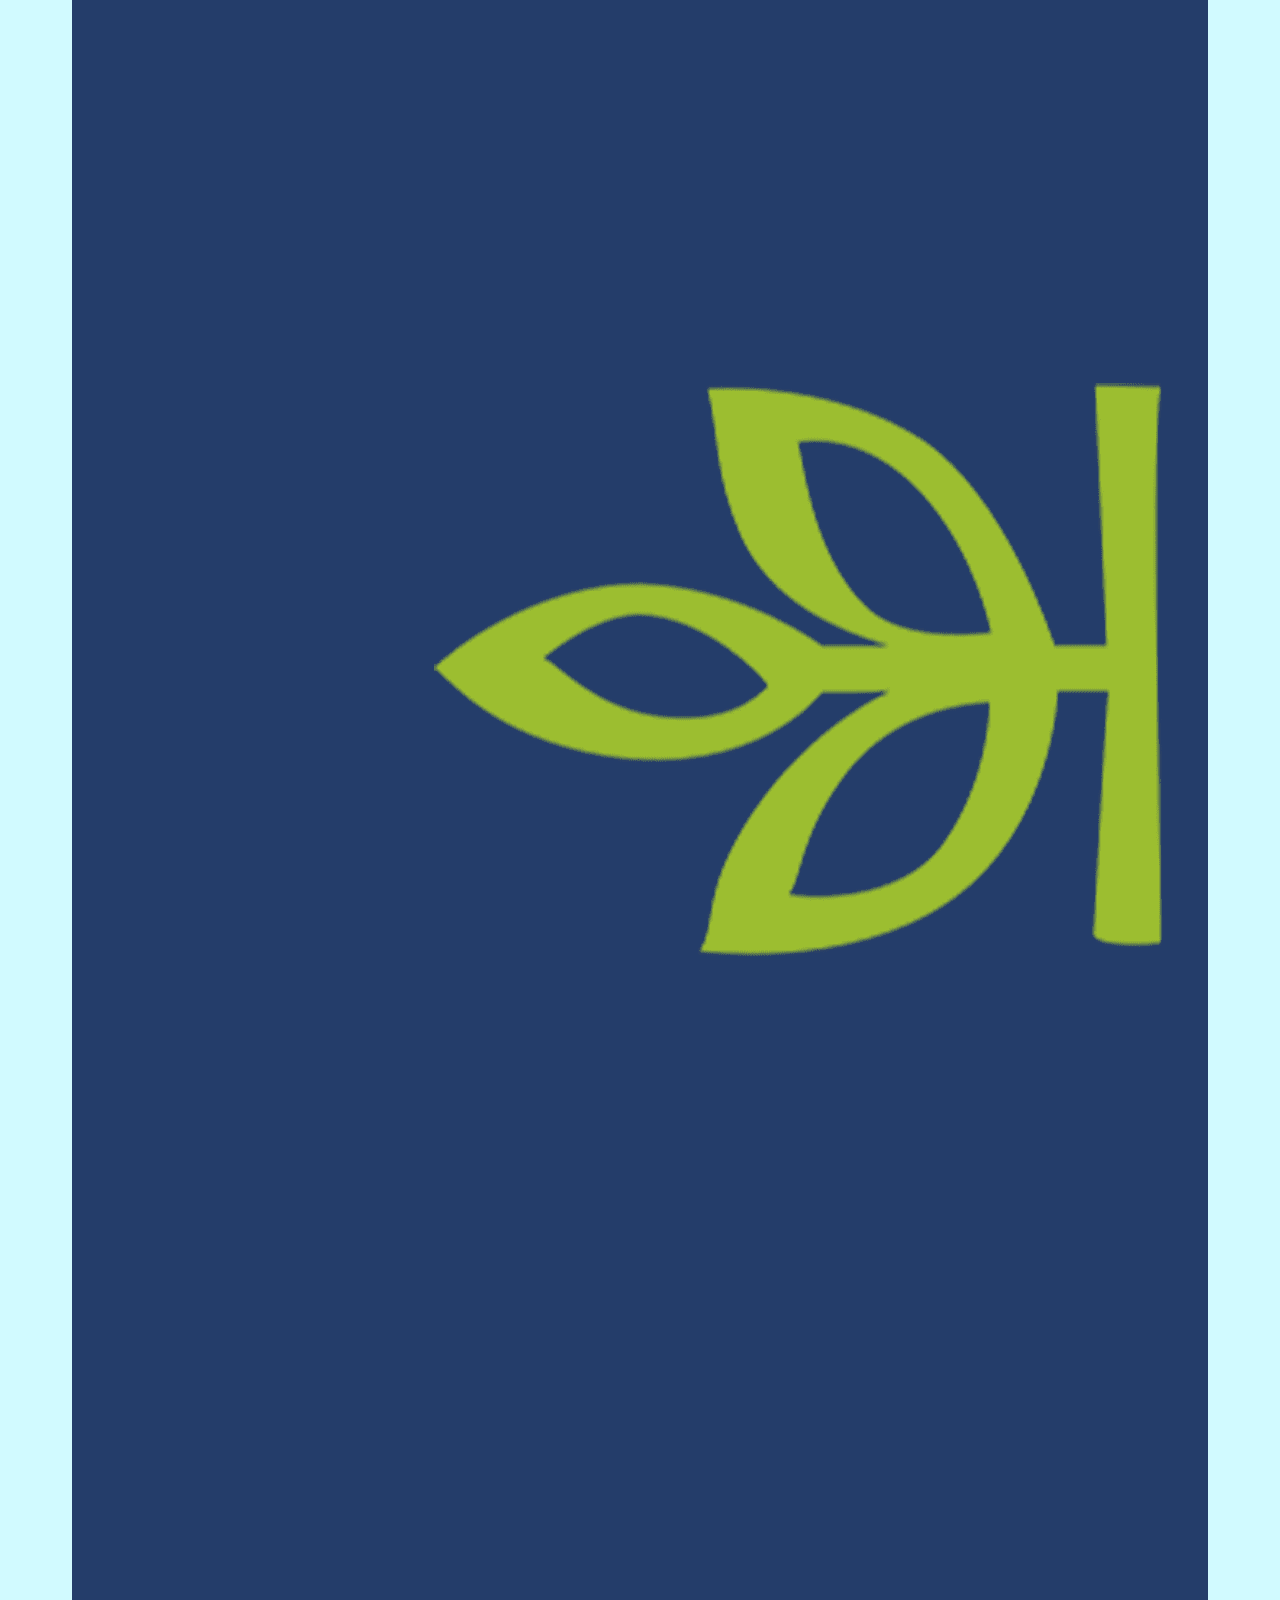
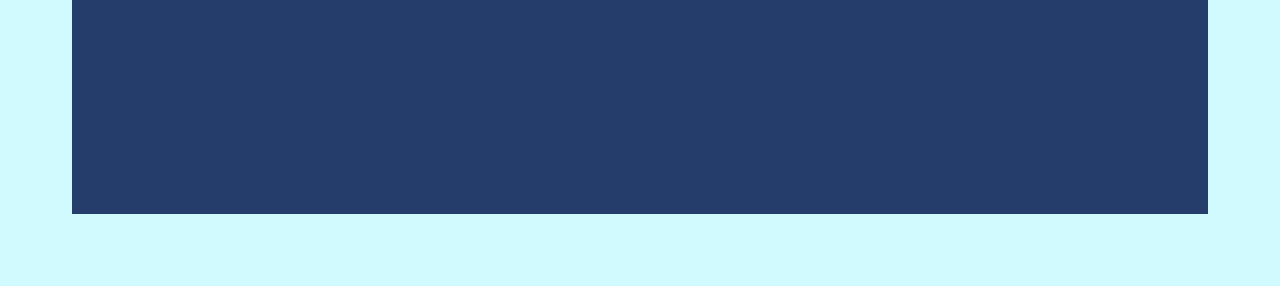
<file: siteplan/parents.html>
<!DOCTYPE html>
<html lang="en">
<head>
    <meta charset="UTF-8">
    <meta http-equiv="X-UA-Compatible" content="IE=edge">
    <meta name="viewport" content="width=device-width, initial-scale=1.0">
    <title>White Water Expeditions</title>
    <link rel="stylesheet" href="styles/index.css">
</head>
<body>
    <div id="content">
        <header>
            <a id="logo_link" href="index.html">
                <img class="logo" src="images/familyhistorylogo.png" alt="Family Logo">
            </a>
            <nav>
                <a href="index.html">Home</a>
                <a href="parents.html">Parents</a>
                <a href="wifeandkids.html">Wife and Kids</a>
                <a href="site-plan.html">Site Plan</a>
            </nav>
        </header>
        <main class="parents">
            <section class="inlaw">
                <h1>My Families</h1>
                <img class="fam1" src="images/family2.jpg" alt="inlawsfam">
                <h2>This is a picture of my with my parents-in-law. This picture was taken just after my mission, and while my wife was still on her mission.</h2>
                <h6>My wife (girlfriend at the time) had been off of her mission for almost 4 months when her mom went into the hospital. The doctors shared that she had stage 4 ovarian cancer. This was going to be a huge issue in which surgery and chemo were needed to beat the cancer. It was also a time in which my wife and I were getting close to engagement. I knew that this was a huge struggle because I had a grandma that ultimately died to cancer. Even though I wanted to help, there wasn’t much that I could do to help. Thankfully it was only a few months later that it was found that the chemo was working. It was during this time that she was on chemo that my wife and I decided to get married and had decided to get married in December of that year. This would be a challenge to keep my mother-in-law healthy. We thought and prayed if it was right to get married in December, or if we should push it past the new year. We felt strongly that we should keep it in December even though some extended family was not happy about that. My mother-in-law agreed that we should do it in December. My wife and I were able to get married in December of 2019 because we all followed the Spirit and nothing bad happened. It wasn’t until April 2020 that we found out why we were supposed to get married in December. The challenge of COVID would have been much more difficult to get married and ensure my mother-in-law’s safety.</h6>
            </section>
            <section class="myparents">    
                <img class="fam2" src="images/myfamily.jpg" alt="homecoming">
                <h3>This is a picture of when I just came home from my mission with my parents and my sister.</h3>
                <h4>One of my favorite stories with my mom was when I was around 13 years old. I had just been called as the Deacon’s quorum president, and I was assigned the duty to give the Bishop a list of names for my counselor’s. I had been passively thinking about it throughout the week. Saturday night came, and I was still not ready to submit any names to the Bishop. My mom offered to take me to the Temple just to drive around it and try to facilitate the Spirit. We got to the Temple and I started by writing down a list of all of my friends’ names. We both prayed, my mom prayed verbally, and I prayed in my heart. We drove around the temple many times, and eventually I had a list. The list somewhat troubled my parents because there was a kid on the list that was known for intentionally causing problems with me. I said that I had prayed about it and that was the list. This experience taught me much about the Spirit and the Temple. It all came from a small offer to help from my mom.</h4>
                <h5>I was playing tackle football around 6th or 7th grade on a competitive team (not with a school). My dad was not a coach, though he would have been a better coach than almost every one of my coaches throughout this time. After games and practices, he would try to help me learn what I could do better. After one particular game in which I did not play my best (but still did really well), my dad wanted to talk about what I could do to get better. I don’t remember anything of the coaching except for him saying “I know that you have way more potential than even what you are showing now.” This was a huge eye-opener in the confidence that he had in my abilities, and why he pushed me to do better. Not because he wanted to force something out of me, but for me to reach my full potential.</h5>
            </section>
        </main>
        <footer>
            <p>Dry Oar &copy; 2023 Michael Condie</p>
            <p><a href="index.html">Home</a></p>
            <div class="fhsites">
                <a href="https://familysearch.org" target="_blank">
                    <img src="images/familysearchlogo.png" alt="fb icon">
                </a>
                <a href="https://ancestry.com" target="_blank">
                    <img src="images/ancestrylogo.png" alt="ancestry icon">
                </a>
                </div>
        </footer>
    </div>
</body>
</html>
</file>
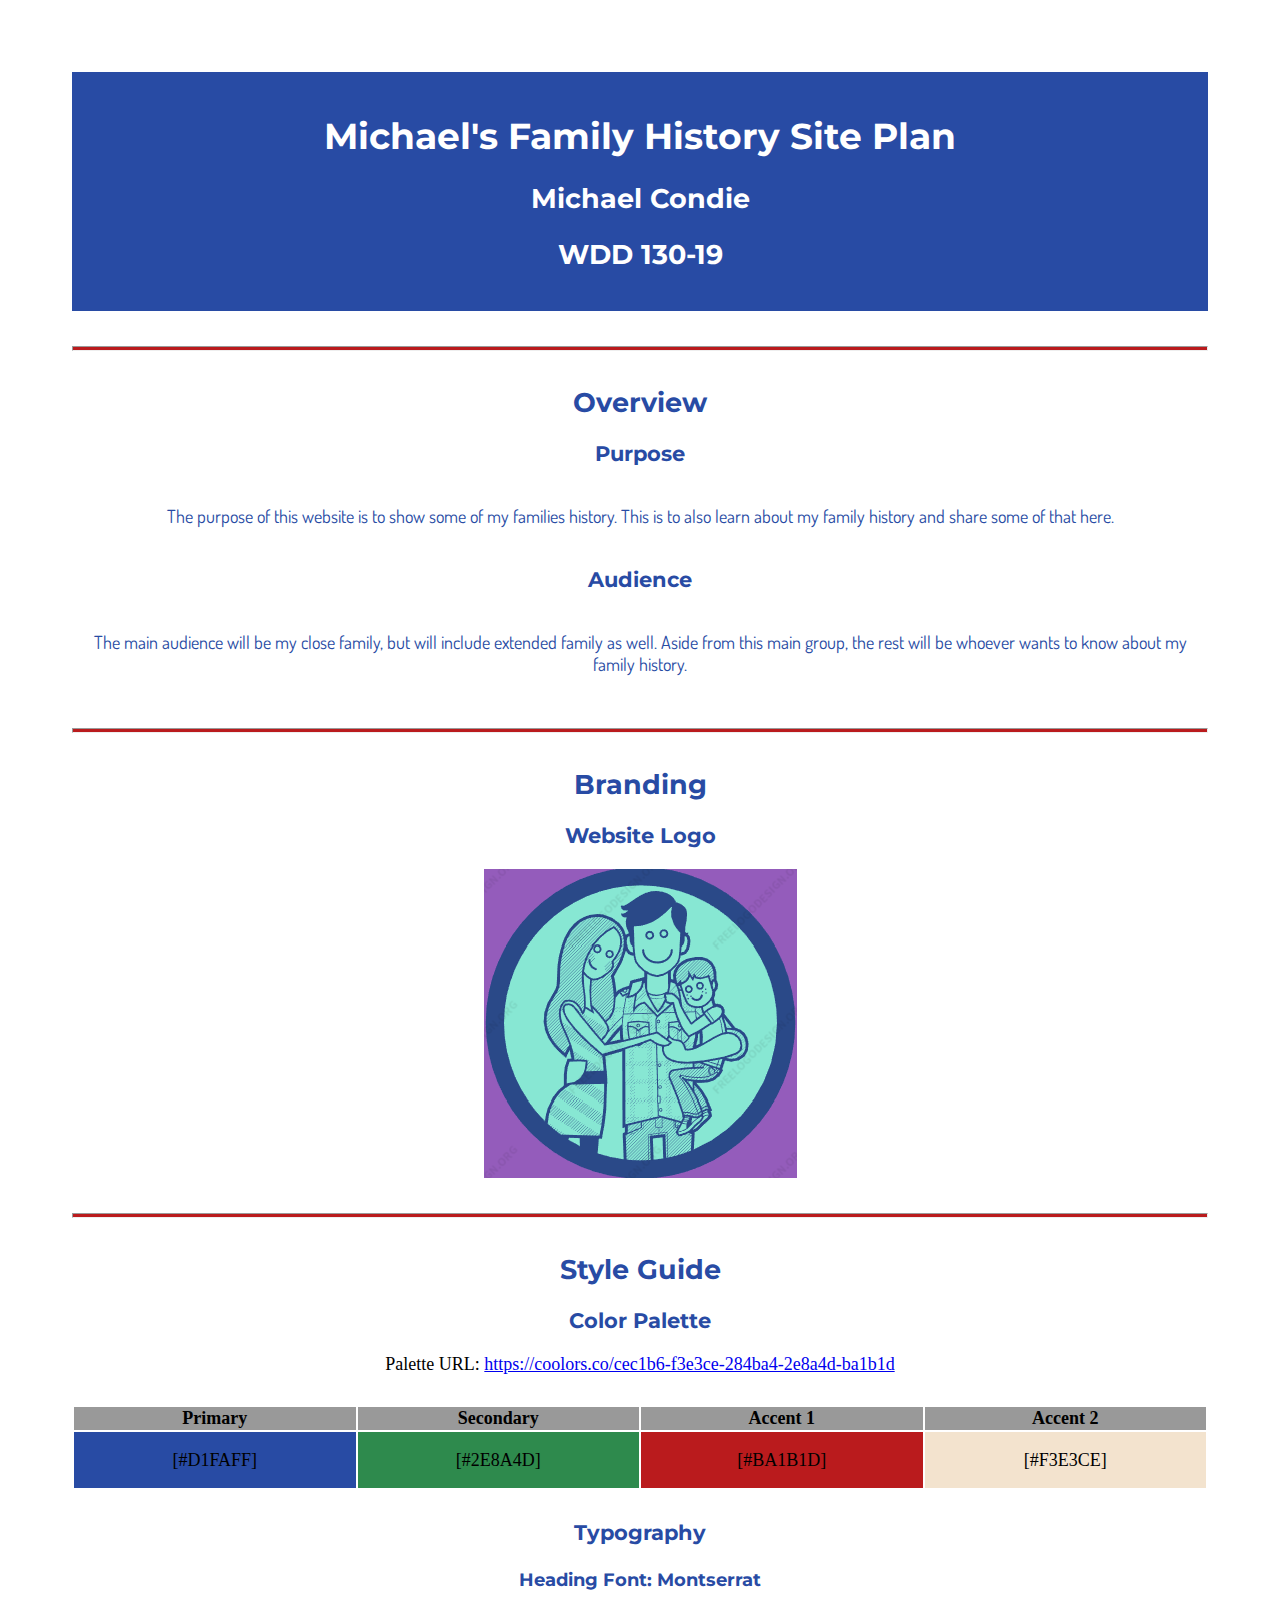
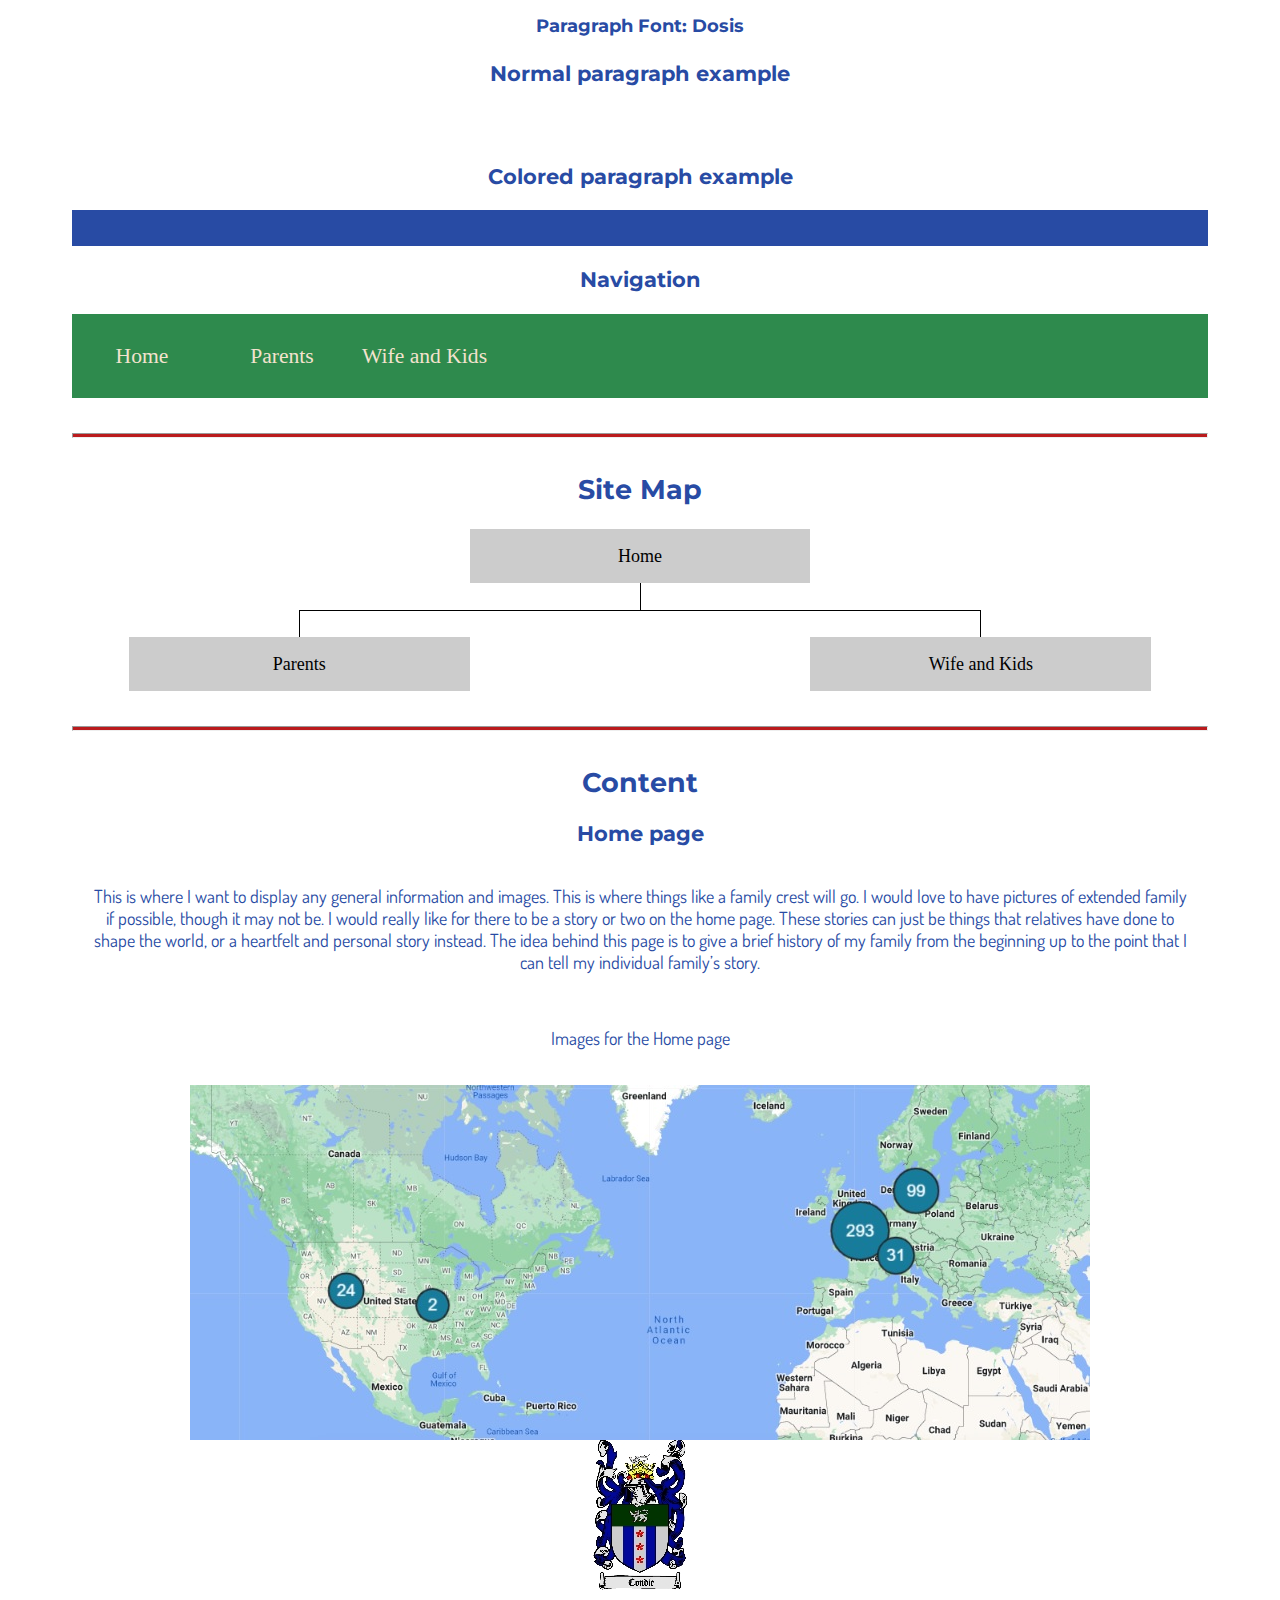
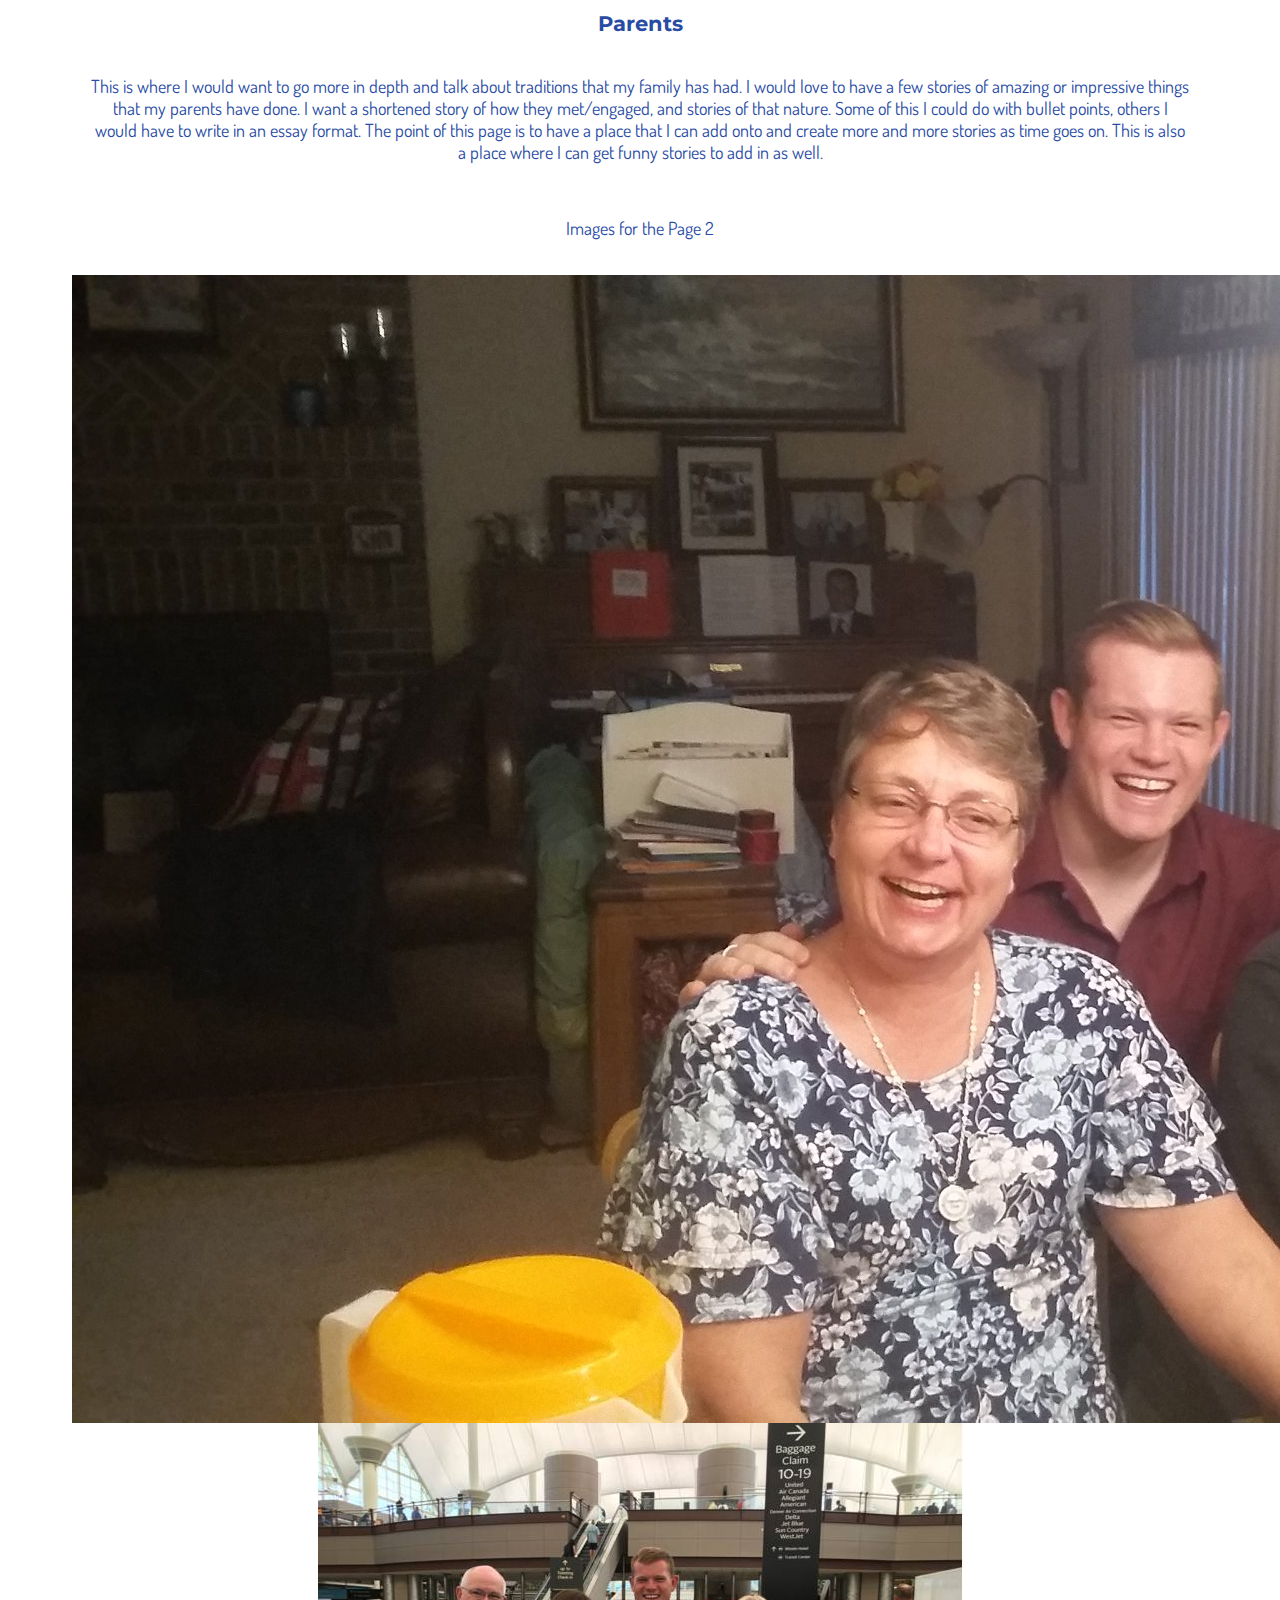
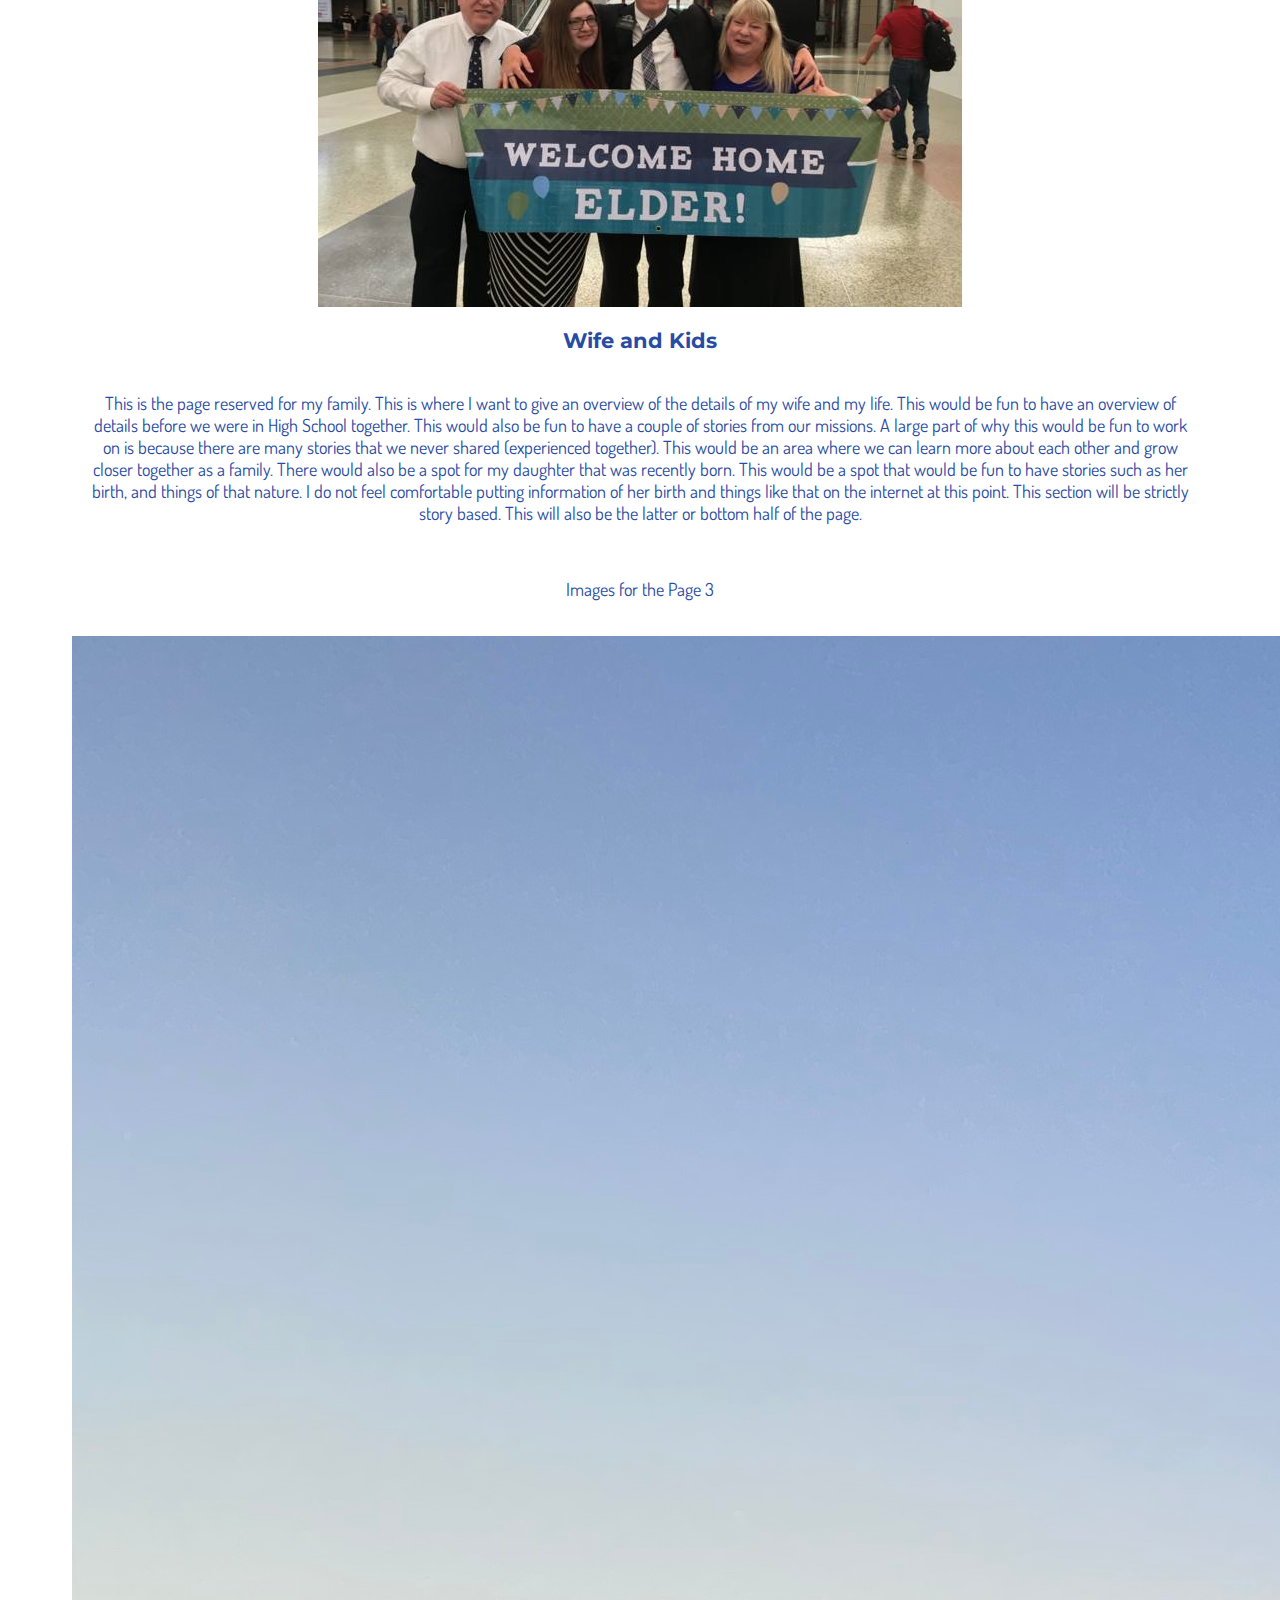
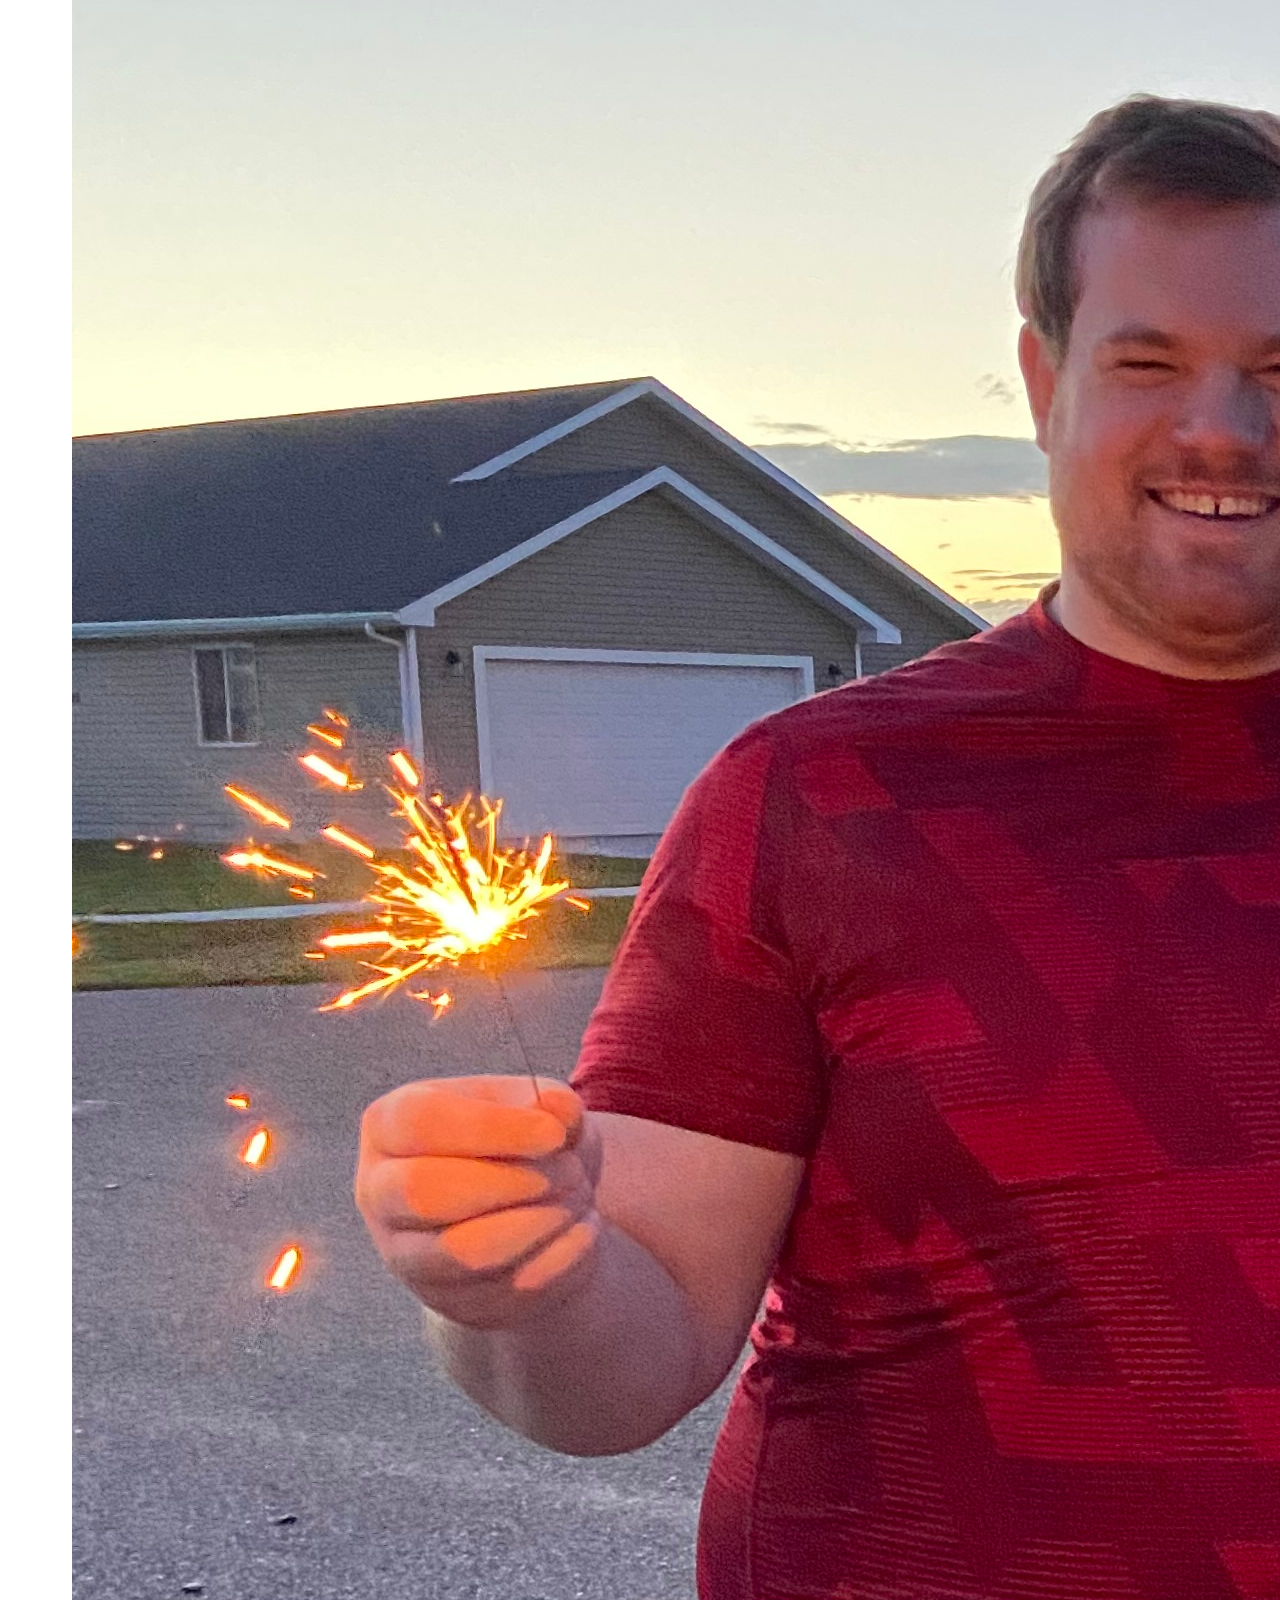
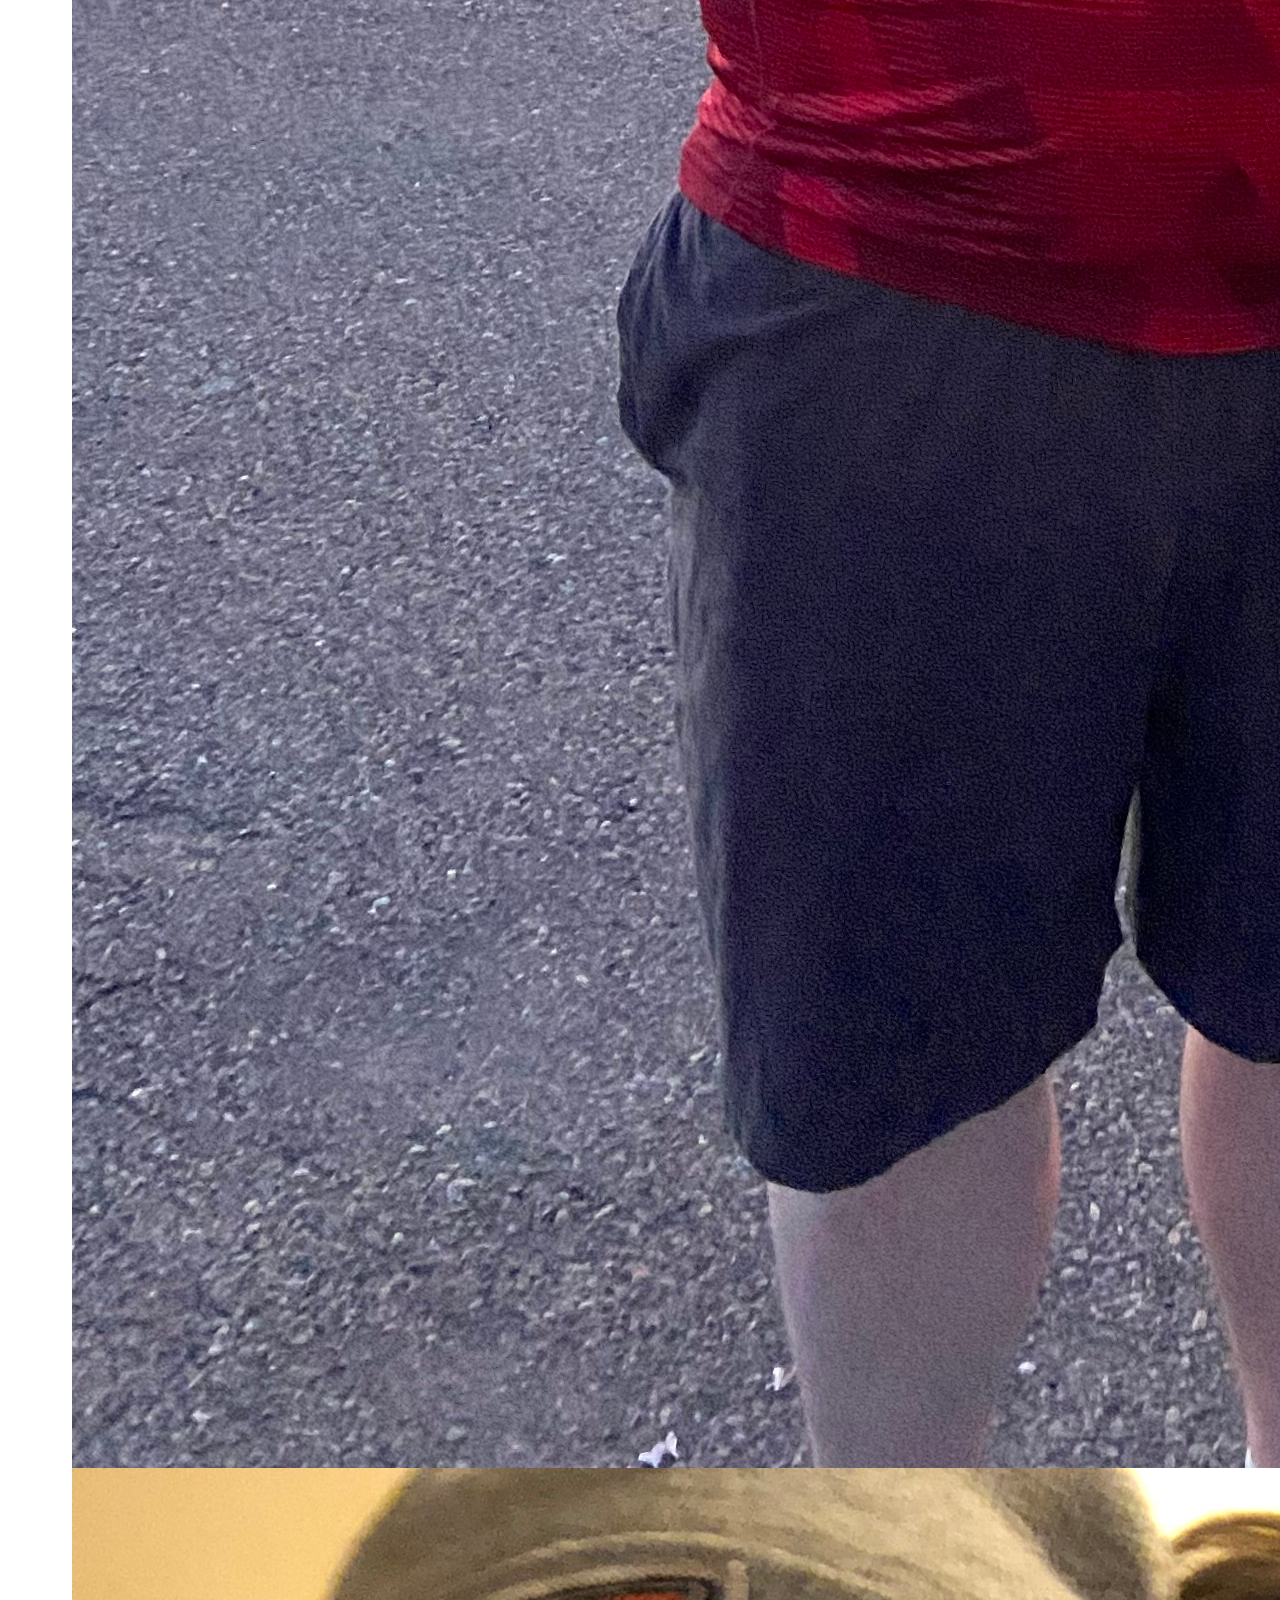
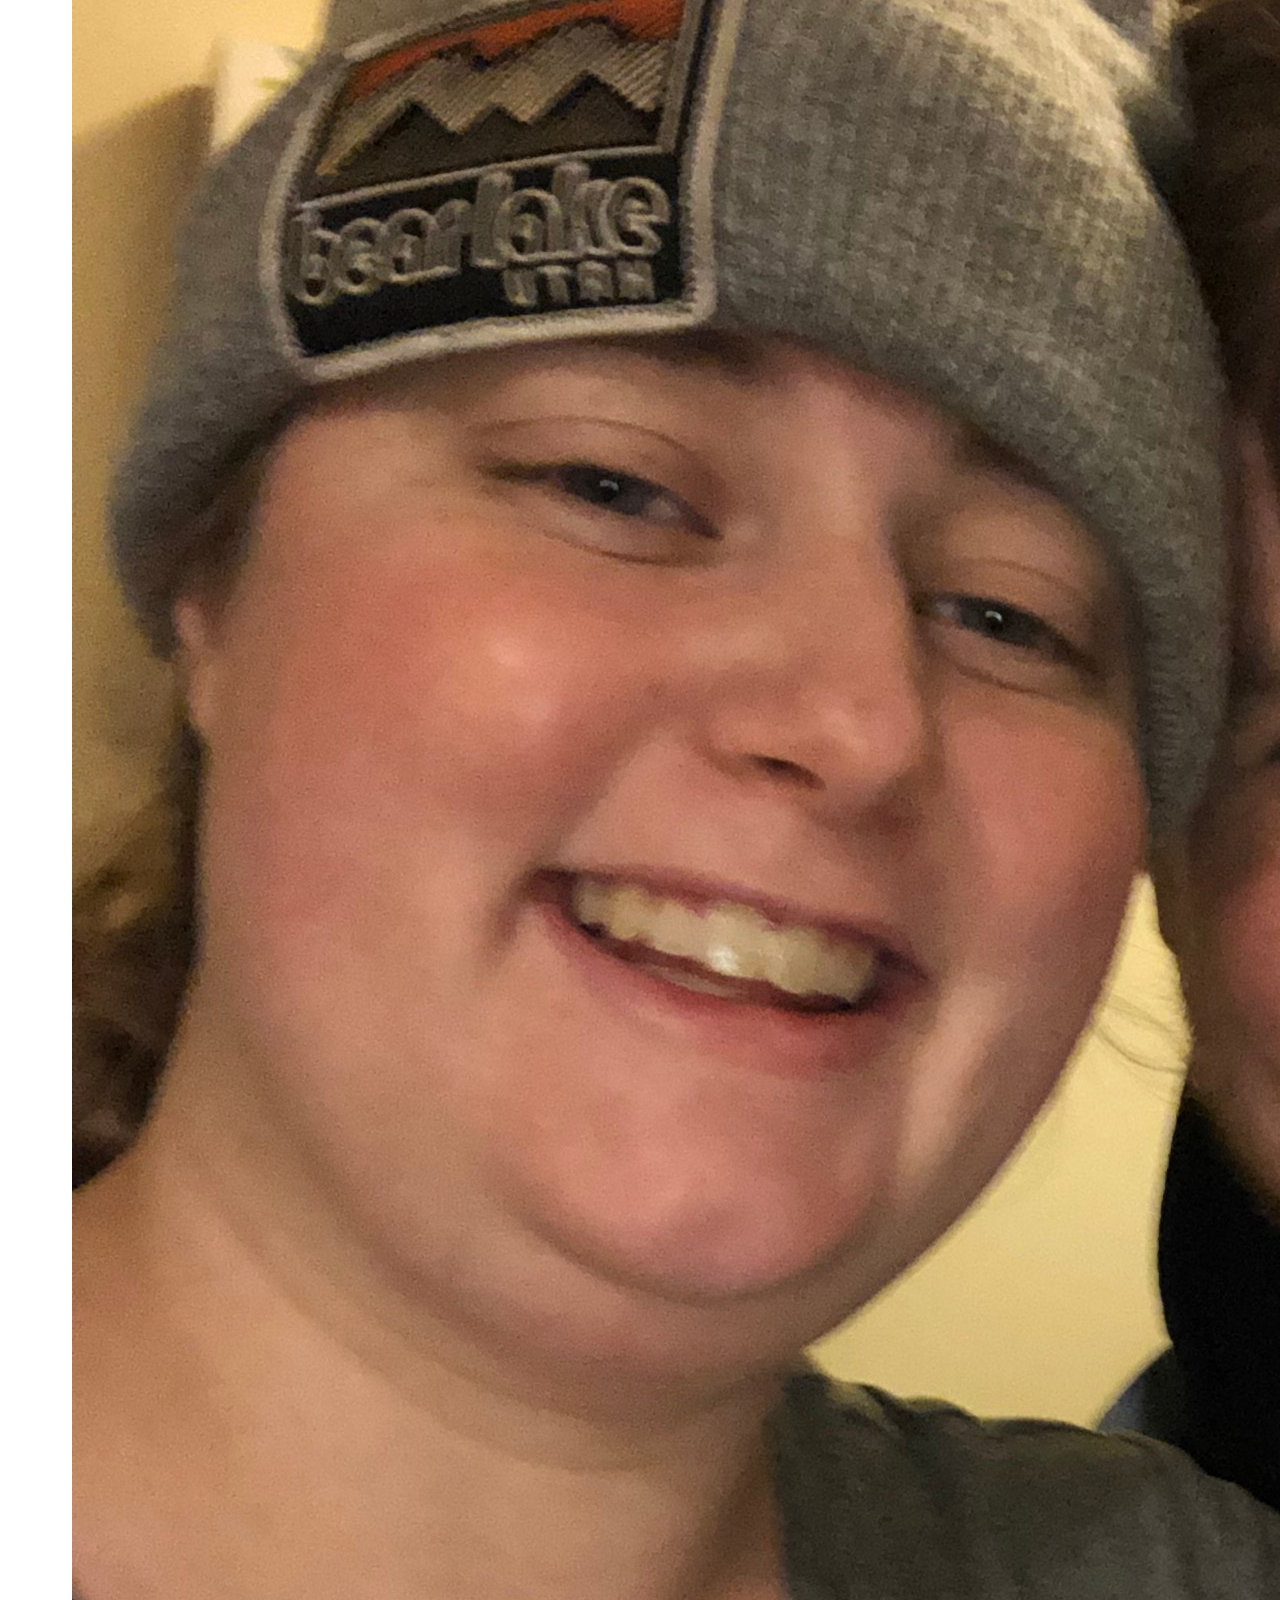
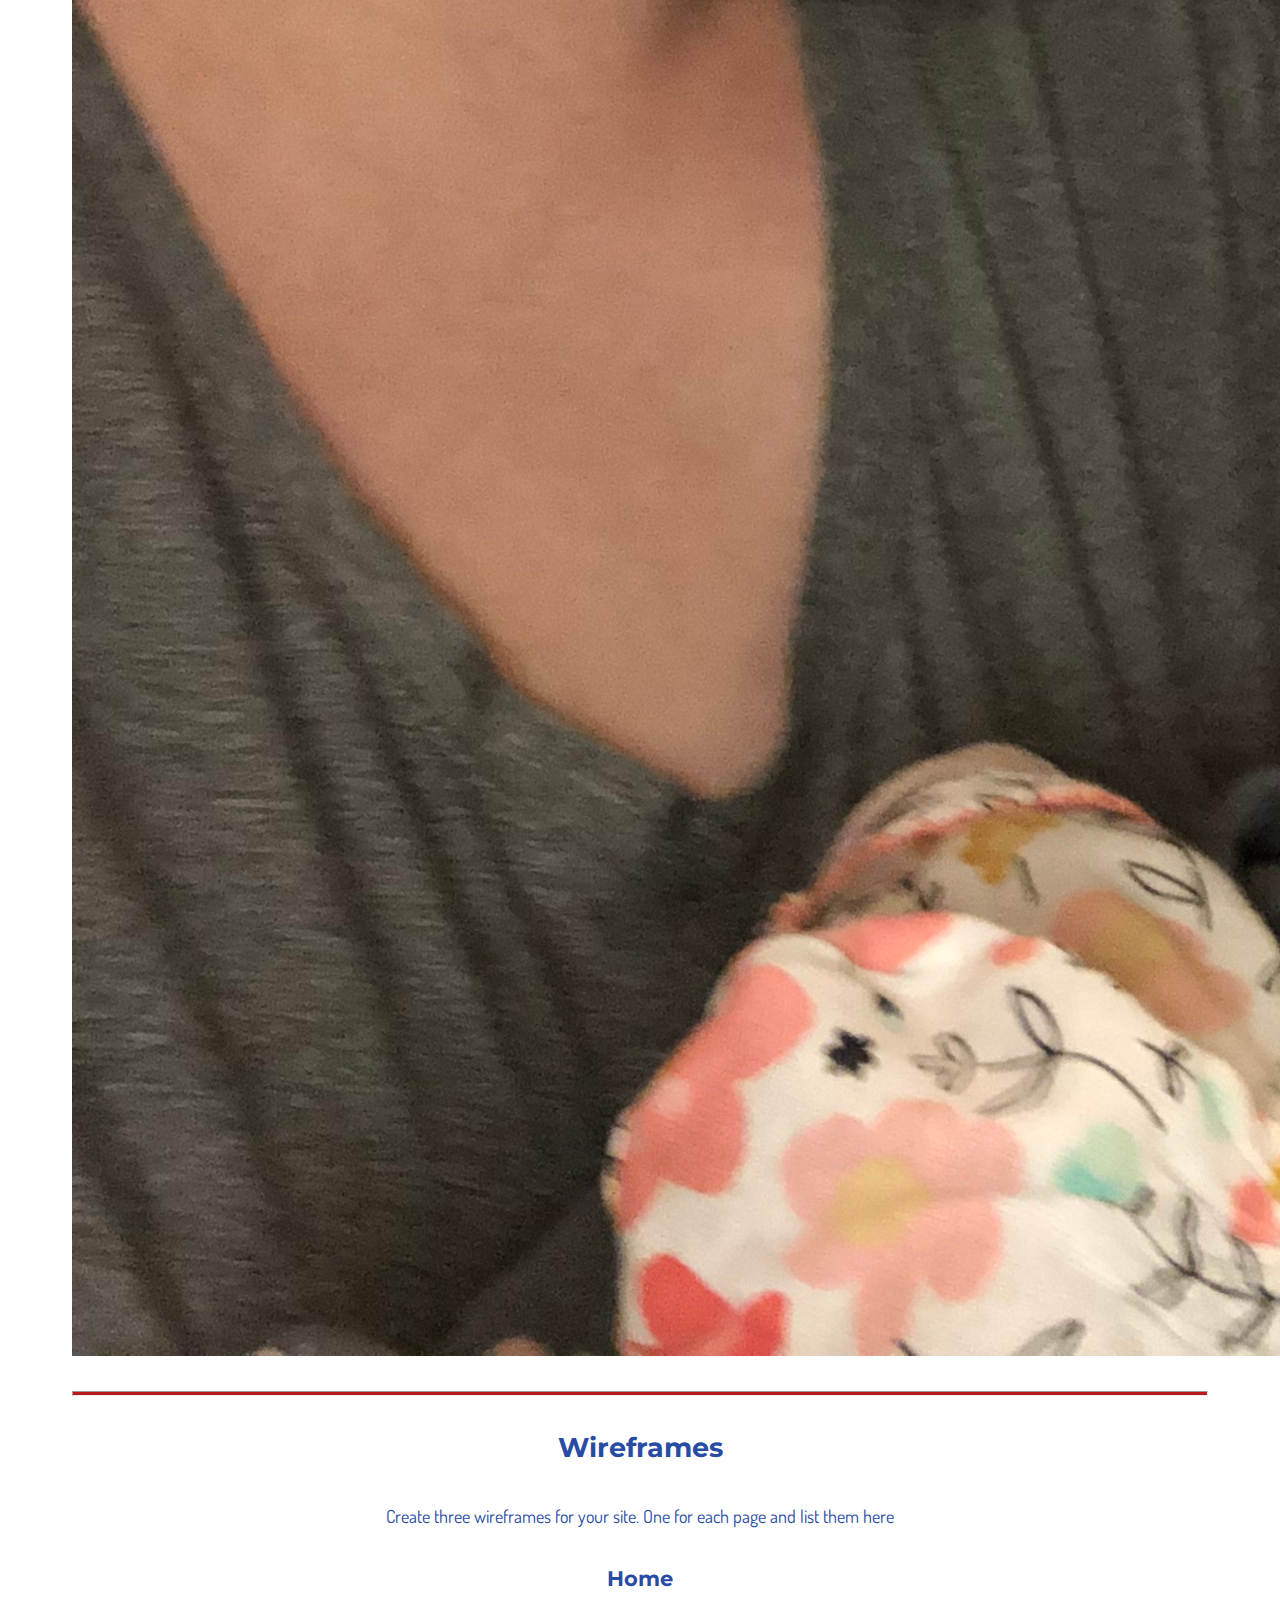
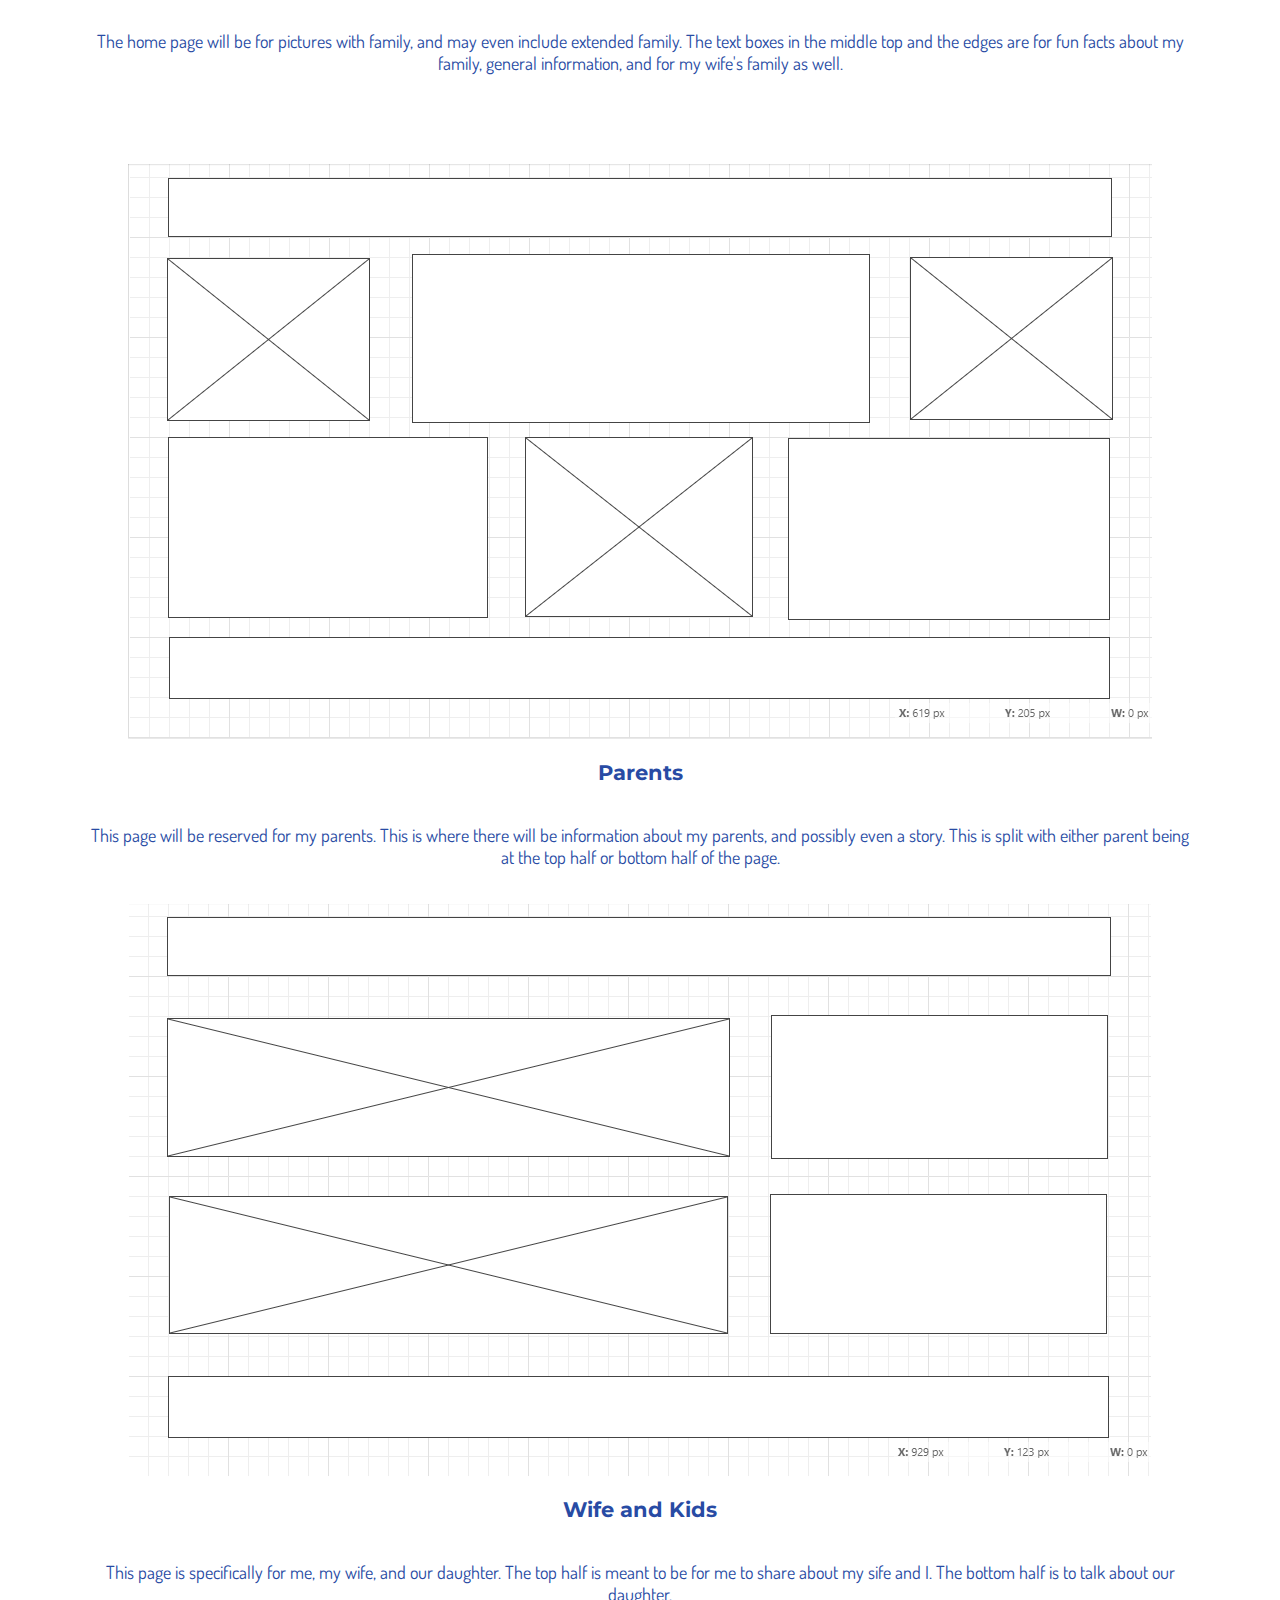
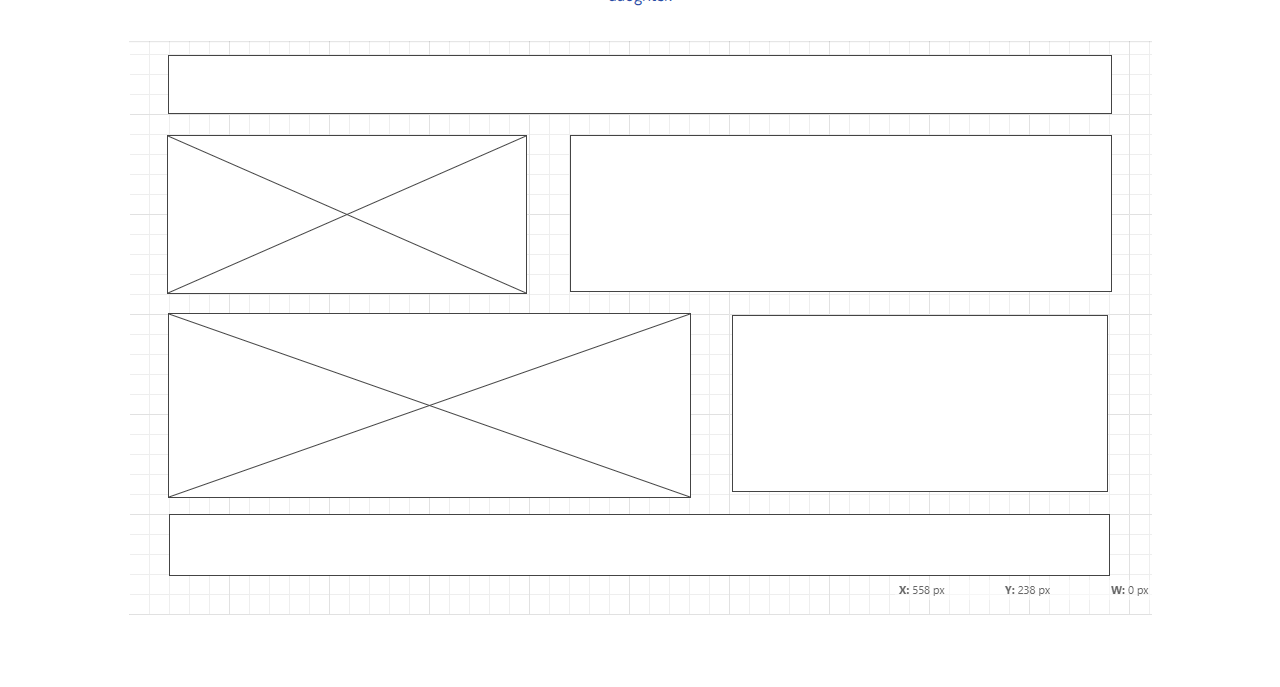
<file: siteplan/site-plan.html>
<!DOCTYPE html>
<html lang="en-us">
    
  <head>
    <meta charset="utf-8">
    <title>Family History Site Plan</title>
    <link type="text/css" rel="stylesheet" href="styles/site-plan.css">
  </head>

  <body>
    <header>
      <h1>Michael's Family History Site Plan</h1>
      <h2>Michael Condie</h2>
      <h2>WDD 130-19</h2>
      <!-- In the header above, add the name or your site, your name and class number. For example if you are in section 3 you would put WDD 130.03 -->
    </header>
    <main>

      <!-- ------------------------Steps 2-3------------------------------ -->
      <hr>
      <h2>Overview</h2>
      <h3>Purpose</h3>
      <p>The purpose of this website is to show some of my families history. This is to also learn about my family history and share some of that here.</p>  <!-- change this -->


      <h3>Audience</h3>
      <p>The main audience will be my close family, but will include extended family as well. Aside from this main group, the rest will be whoever wants to know about my family history.</p>  <!-- change this -->

      <hr>
      <h2>Branding</h2>
      <h3>Website Logo</h3>
      <!-- Replace this with some sort of logo for your site.  A logo can be as simple as the name of your site in a nice font :) -->
      <img src="images/familyhistorylogo.png" alt="Logo image">
      <hr>
      <h2>
        Style Guide
      </h2>

      <!-- ------------------------Steps 4-8------------------------------ -->

      <h3>
        Color Palette
      </h3>
      <!--  The colors you choose for a website are one of the most important decisions you will make. Follow the instructions on the activity in iLearn then return and replace the color codes below with the hex color codes (the 6 digit numbers that show at the bottom of each color) for the colors you have chosen below.  You should have at least 2 colors but do not have to fill in all 4 if you do not need them.  -->

      <!-- Copy and paste the URL to your finished palette below Make sure to paste it into both spots -->
      Palette URL: <a href="https://coolors.co/cec1b6-f3e3ce-284ba4-2e8a4d-ba1b1d" target="_blank">https://coolors.co/cec1b6-f3e3ce-284ba4-2e8a4d-ba1b1d</a>


      <table class="colors">
        <tr><th>Primary</th><th>Secondary</th><th>Accent 1</th><th>Accent 2</th></tr>
        <!-- Replace the numbers in the boxes below with your hex color codes. Then switch to the site-plan.css file and change your colors there as well. -->
        <tr><td class="primary">[#D1FAFF]</td><td class="secondary">[#2E8A4D]</td><td class="accent1">[#BA1B1D]</td><td class="accent2">[#F3E3CE]</td></tr>
      </table>

      <!-- ------------------------Step 9------------------------------ -->

      <h3>
        Typography
      </h3>
      <!-- Choose a font for your paragraphs (body copy) and headlines. What font(s) have you chosen? Why did you choose what you did?  Make sure to review the list of web safe fonts at W3Schools.org as a starting point.  Think also about which of your colors above you might use for background and font colors. -->

      <h4>
        Heading Font: Montserrat  <!-- change this -->
      </h4>
      <h4>
        Paragraph Font: Dosis  <!-- change this -->
      </h4>
      <h3>
        Normal paragraph example
      </h3>
      <p>
        
      </p>
      <h3>
        Colored paragraph example
      </h3>
      <p class="colored">

      </p>

      <!-- ------------------------Step 10------------------------------ -->

      <h3>
        Navigation
      </h3>
      <!-- Think about how you want your navigation bar to look. In the site-plan.css file change the colors to your colors to get the look you desire. --> 
      <nav>
        <a href="site-plan.html">Home</a>
        <a href="parents.html">Parents</a>
        <a href="wifeandkids.html">Wife and Kids</a>
      </nav>
      <hr>
      <h2>
        Site Map
      </h2>
      <div class="sitemap">
        <div class="sm-home">
          Home
        </div>
        <div class="sm-page2">
          Parents <!-- change this -->
        </div>
        <div class="sm-page3">
          Wife and Kids  <!-- change this -->
        </div>

        <div class="top">
          &nbsp;
        </div>
        <div class="left">
          &nbsp;
        </div>
        <div class="right">
          &nbsp;
        </div>

      </div>

      <!-- --------Content Section -------------- -->
      <hr>
      <h2>
        Content
      </h2>
      <h3>Home page</h3>
      <p>This is where I want to display any general information and images. This is where things like a family crest will go. I would love to have pictures of extended family if possible, though it may not be. I would really like for there to be a story or two on the home page. These stories can just be things that relatives have done to shape the world, or a heartfelt and personal story instead. The idea behind this page is to give a brief history of my family from the beginning up to the point that I can tell my individual family’s story.
      <p>Images for the Home page</p>
        <img src="images/ancestrylocation.jpg" alt="image for homepage">
        <img src="images/familycrest.jpg" alt="image for homepage">

      </ul>
      <h3>Parents</h3>
      <p>
        This is where I would want to go more in depth and talk about traditions that my family has had. I would love to have a few stories of amazing or impressive things that my parents have done. I want a shortened story of how they met/engaged, and stories of that nature. Some of this I could do with bullet points, others I would have to write in an essay format. The point of this page is to have a place that I can add onto and create more and more stories as time goes on. This is also a place where I can get funny stories to add in as well.
      </p>
      <p>Images for the Page 2</p>
        <img src="images/family2.jpg" alt="image for page">
        <img src="images/myfamily.jpg" alt="image for page">

      </ul>
      <h3>Wife and Kids</h3>
      <p>
        This is the page reserved for my family. This is where I want to give an overview of the details of my wife and my life. This would be fun to have an overview of details before we were in High School together. This would also be fun to have a couple of stories from our missions. A large part of why this would be fun to work on is because there are many stories that we never shared (experienced together). This would be an area where we can learn more about each other and grow closer together as a family. There would also be a spot for my daughter that was recently born. This would be a spot that would be fun to have stories such as her birth, and things of that nature. I do not feel comfortable putting information of her birth and things like that on the internet at this point. This section will be strictly story based. This will also be the latter or bottom half of the page.
      </p>
      <p>Images for the Page 3</p>
        <img src="images/wifeandme.jpg" alt="wife and me">
        <img src="images/ownfamily.jpg" alt="image for page3">

      </ul>
      <hr>
      <h2>
        Wireframes
      </h2>
      <p>
        Create three wireframes for your site. One for each page and list them here</p>

      <h3>Home</h3>
      <p>         
        The home page will be for pictures with family, and may even include extended family. The text boxes in the middle top and the edges are for fun facts about my family, general information, and for my wife's family as well.      </p>
      </p>
      <img src="images/home.png" alt="home page wireframe">

      <h3>Parents</h3>
      <p>         
        This page will be reserved for my parents. This is where there will be information about my parents, and possibly even a story. This is split with either parent being at the top half or bottom half of the page.
      </p>
      <img src="images/parents.png" alt="page 2 wireframe">

      <h3>Wife and Kids</h3>
      <p>         
        This page is specifically for me, my wife, and our daughter. The top half is meant to be for me to share about my sife and I. The bottom half is to talk about our daughter.
      </p>
      <img src="images/wifeandkids.png" alt="page 3 wireframe">
    </main>
  </body>

</html>
</file>
<file: siteplan/styles/index.css>
nav {
    background-color: #2E8A4D;
    line-height: 3em;
    text-align: center;
    font-size: 1.2em;
    grid-column: 2/3;
}
nav  {
    list-style-type: none;
}
nav a {
    padding:1em;
    min-width: 120px;
    padding: 10px;
}
nav a:link, nav a:visited {
    color: #F3E3CE;
}
nav a:hover {
    color: #F3E3CE;
    background-color: #BA1B1D;
}
header {
    display: grid;
    grid-template-columns: 500px 1fr;
}
footer {
    background-color: #243D6A;
    color: white;
    padding: 25px 50px;
    margin-top: 200px;
    display: grid;
    grid-template-columns: 1fr 1fr;
    align-items: center;
}
div .fhsites {
    display: grid;
    grid-template-columns: 1fr 1fr 1fr;
}
#familysearchlogofooter {
    height: 200px;
    width: 100px;
}
#ancestrylogofooter {
    height: 200px;
    width: 100px;
}
#logo_link{
    justify-self: center;
    align-self: center;
}
#background{
    background-color: #87C09B;
    height: 725px;
    grid-column: 1/11;
    grid-row: 4/9;
}
body{
    background-color: #D1FAFF;
    margin: 0;
    padding: 0;
}
#content{
    max-width: 1600px;
    margin: 0 auto;
}
.parents {
    display: grid
}
.fam1 {
    grid-template-columns: auto;
}
.fam2 {
    grid-template-columns: auto;
}
body {
    max-width: 1200px;
    margin: 0 auto;
    padding: 4em;
    font-size: 18px;
    text-align: center;
}
.home {
    display: grid;
    grid-template-columns: 1fr 1fr 1fr;
    grid-template-rows: 1fr 1fr 1fr 1fr 1fr 1fr;
}
.map {
    grid-column: 1/2;
    grid-row: 1/2;
}
.captionmap {
    grid-column: 1/2;
    grid-row: 2/3
}
.storymap {
    grid-column: 2/3;
    grid-row: 1/3
}
.crestcaption {
    grid-column: 1/2;
    grid-row: 3/4;
}
.factheader {
    grid-column: 2/3;
    grid-row: 4/5;
}
.facts {
    grid-column: 2/3;
    grid-row: 5/6;
}
</file>
<file: wwr/styles/style.css>
@import url('https://fonts.googleapis.com/css2?family=Marhey&family=Noto+Sans:wght@300&display=swap');
#content{
    max-width: 1600px;
    margin: 0 auto;
}
nav a{
    text-align: center;
    color: #243D6A;
    text-decoration: none;
    padding: 35px;
}
#hero-msg h1{
    text-align: center;
    color: white;
}
#hero-msg h4{
    text-align: center;
    color: white;
}
.button-box{
    text-align: center;
}
main section{
    text-align: center;
}
main section img {
    box-sizing: border-box;
}
#background{
    background-color: #87C09B;
    height: 725px;
    grid-column: 1/11;
    grid-row: 4/9;
}
body{
    background-color: #D1FAFF;
    margin: 0;
    padding: 0;
}
header{
    background-color: #9BD1E5;
    display: grid;
    grid-template-columns: 150px auto;
}
nav a:hover{
    background-color: #157145;
    color: #9BD1E5;
}
.book{
    background-color: #243D6A;
    color: #D1FAFF;
    text-decoration: none;
    font-size: 18px;
    padding: 15px 30px;
    margin-top: 50px;
    border-radius: 5px;
}
.join {
    background-color: #243D6A;
    color: #D1FAFF;
    text-decoration: none;
    font-size: 18px;
    padding: 15px 30px;
    margin-top: 50px;
    border-radius: 5px;
}
.book:hover {
    background-color: #157145;
    color: #9BD1E5;
}
.join:hover {
    background-color: #157145;
    color: #9BD1E5;
}
.msg {
    background-color: #87C09B;
    line-height: 1.5em;
    padding: 35px;
    grid-column: 6/10;
    grid-row: 6/7;
    box-shadow: 5px 5px 10px black;
}
footer {
    background-color: #243D6A;
    color: white;
    padding: 25px 50px;
    margin-top: 200px;
    display: flex;
    justify-content: space-around;
    align-items: center;

}
.icon{
    width: 80px;
    padding-top: 10px;
}
.logo{
    width: 80px;
}
#hero-img{
    width: 100%;
}
.home-title{
    color: black;
    font-family: "marhey", "Noto-sans", sans-serif;
    font-size: 2em;
    margin-top: 10px;
}
h4{
    color: black;
}
.msg h2{
    color: black;
    font-family: "marhey", "Noto-sans", sans-serif;
}
.msg p{
    color: black;
    font-size: .8em;
    padding-bottom: 15px;
}
footer {
    padding: 25px 50px;
    margin-top: 200px;
}
footer a{
    color: white;
    text-decoration: none;
}
footer a:hover{
    color: white;
}
footer p{
    font-size: 1.2em;
}
footer p a:hover{
    text-decoration: underline;
}
footer .social img{
    padding-top: 15px;
}
h2{
    margin: 0;
}
#logo_link{
    padding-top: 5px;
    justify-self: center;
    align-self: center;
}
.rivers-card {
    margin: 200px 0;
    grid-column: 2/4;
    grid-row: 2/3;
}
.camping-card {
    margin: 200px 0;
    grid-column: 5/7;
    grid-row: 2/3;
}
.rapids-card {
    margin: 200px 0;
    grid-column: 8/10;
    grid-row: 2/3;
}
.card-img {
    border: 10px solid black;
    width: 100%;
    transition: transform .5s;
    box-shadow: 5px 5px 10px black;
}
.card-img:hover {
    opacity: .6;
    transform: scale(1.1);
}
nav {
    display: flex;
    justify-content: space-around;
}
#hero {
    display: grid;
    grid-template-columns: 1fr 3fr 1fr;
    margin-top: -100px;
}
#hero-box {
    grid-column: 1/4;
    grid-row: 1/3;
    z-index: -1;
}
#hero-msg {
    grid-column: 2/3;
    grid-row: 1/2;
    margin-top: 100px;
}
.mountains {
    width: 100%;
    grid-column: 2/7;
    grid-row: 5/8;
    box-shadow: 5px 5px 10px black;
}
@media screen and (max-width:900px) {
    #hero, .home-grid {
        display: block;
        height: auto;
    }
    nav, footer {
        flex-direction: column;
    }
    nav a {
        display: block;
        padding: 15px;
    }
    #hero {
        margin-top: 0;
        display: grid;
    }
    #hero-msg {
        margin-top: 0;
    }
    #hero-msg h4 {
        display: none;
    }
    .home-title {
        font-size: 25px;
        color: black;
    }
    .rivers-card, .camping-card, .rapids-card {
        margin: 50px auto;
        width: 60%;
    }
    #background {
        display: none;
    }
    .mountains, .msg {
        width: 80%;
        display: block;
        margin: 0 auto;
    }
    footer {
        margin-top: 25px;
    }
}
</file>
<file: positionstyles.css>
/* CSS - Name: "positionstyles.css" */
/* Activity 1 styles */
.content1 {
  /* This is the parent of the activity 1 boxes. */
  display: grid;
  grid-template-columns: 1fr 1fr;
  justify-items: center;
  grid-gap: 20px;
}
.red1 { 
  width: 100%; 
  height: 100px; 
  background-color: red; 
  grid-column: 1/3;
} 
.green1 {
  width: 200px; 
  height: 200px; 
  background-color: green; 

} 
.yellow1 {
  width: 200px; 
  height: 200px; 
  background-color: gold; 
} 
.blue1 {
  width: 100%; 
  height: 100px; 
  background-color: blue; 
  grid-column: 1/3;
} 
/* Activity 2 styles */ 
.content2 {
  /* This is the parent of the activity 2 boxes. */
  grid-template-columns: 50px 50px 50px 50px 50px;
  grid-template-rows: 50px 50px 50px 50px 50px;
  display: grid;
}
.red2 {
  width: 100px; 
  height: 100px; 
  background-color: red; 
  grid-column: 1/2;
  grid-row: 1/2;
} 
.green2 { 
  width: 100px; 
  height: 100px; 
  background-color: green; 
  grid-column: 2/3;
  grid-row: 2/3;
} 
.yellow2 {
  width: 100px; 
  height: 100px; 
  background-color: gold; 
  grid-column: 3/4;
  grid-row: 3/4;
} 
.blue2 {
  width: 100px; 
  height: 100px; 
  background-color: blue; 
  grid-column: 4/5;
  grid-row: 4/5;
} 
/* Activity 3 styles */ 
.content3 {
  /* This is the parent of the activity 3 boxes. */
  display: grid;
  grid-template-columns: 1fr 1fr;
  grid-column-gap: 10%;
}
.red3 {
  width: 100%; 
  height: 100px; 
  background-color: red; 
  grid-column: 1/3;
} 
.green3 {
  width: 4.5fr; 
  height: 200px; 
  background-color: green;
  grid-column: 1/2;
} 
.yellow3 {
  width: 4.5fr; 
  height: 200px; 
  background-color: gold;
  grid-column: 2/3;
} 
.blue3 {
  width: 100%;
  height: 100px; 
  background-color: blue;
  grid-column: 1/3;
} 
/* Activity 4 styles */ 
.content4 {
  /* This is the parent of the activity 4 boxes. */
  height: 400px;
  display: grid;
  grid-template-columns: 1fr 1fr;
  grid-template-rows: 1fr 1fr 1fr;
}
.red4 {
  width: 100%; 
  height: 1fr; 
  background-color: red; 
  grid-column: 1/2;
  grid-row: 1/4;
} 
.green4 {
  width: 100%; 
  height: 1fr; 
  background-color: green;
  grid-column: 2/3;
  grid-row: 1/2;
} 
.yellow4 {
  width: 100%; 
  height: 1fr; 
  background-color: gold;
  grid-column: 2/3;
  grid-row: 2/3;
} 
.blue4 {
  width: 100%; 
  height: 1fr; 
  background-color: blue; 
  grid-column: 2/3;
  grid-row: 3/4;
} 
/* Activity 5 styles */ 
.content5 {
  /* This is the parent of the activity 5 boxes. */
  height: 400px;
}
.red5 { 
  width: 1fr; 
  height: 100px; 
  background-color: red; 
} 
.green5 { 
  width: 110px; 
  height: 110px; 
  background-color: green;
  float: left;
} 
.yellow5 {
  width: 1fr; 
  height: 200px; 
  background-color: gold; 
} 
.blue5 {
  width: 1fr; 
  height: 100px; 
  background-color: blue; 
} 
/* Activity 6 styles */ 
.content6 {
  /* This is the parent of the activity 6 boxes. */
  display: grid;
  grid-template-columns: 100px 100px 100px 100px 100px 100px;
  grid-template-rows: 100px 100px 100px 100px 100px 100px;
}
.red6 {
  width: 400px; 
  height: 200px; 
  background-color: red;
  grid-column: 1/5;
  grid-row: 1/2;
  position: relative;
  z-index: 0;
} 
.green6 {
  width: 200px; 
  height: 200px; 
  background-color: green;
  grid-column: 1/2;
  grid-row: 5/6;
  position: relative;
  z-index: 2;
} 
.yellow6 {
  width: 200px; 
  height: 400px; 
  background-color: gold;
  grid-column: 5/6;
  grid-row: 3/6;
  position: relative;
  z-index: 2;
} 
.blue6 {
  width: 400px; 
  height: 400px; 
  background-color: blue; 
  grid-column: 2/5;
  grid-row: 2/5;
  position: relative;
  z-index: 1;
} 


/* Do not make any changes below here */
.activity {
  width: 70%; 
  margin: 20px auto; 
  font-family: Arial, sans-serif; 
  border: 1px solid black; 
  padding: 10px; 
  clear:both; 
  overflow: auto;
} 

.hint {
  border: 1px solid grey;
  background: #e0e0e0;
  padding: .5em;
  position: relative;
  margin: 1em 0;
}
.hint h3 {
  margin: 0;
}
.hint:hover {
  background: #d0d0d0;
}
.hint > div {
  display: none;
}

.hint input[type=checkbox] {
  position: absolute;
  width: 100%;
  height: 100%;
  opacity: 0;
  z-index: 1;
  cursor: pointer;
}

.hint input[type=checkbox]:checked ~ div {
  display: block;
}

.hint i {
  position: absolute;
  transform: translate(-6px, 0);
  margin-top: 16px;
  right: 10px;
  top: -3px;
}
.hint i:before, .hint i:after {
  content: "";
  position: absolute;
  background-color: black;
  width: 3px;
  height: 9px;
}
.hint i:before {
  transform: translate(2px, 0) rotate(45deg);
}
.hint i:after {
  transform: translate(-2px, 0) rotate(-45deg);
}

.hint input[type=checkbox]:checked ~ i:before {
  transform: translate(-2px, 0) rotate(45deg);
}
.hint input[type=checkbox]:checked ~ i:after {
  transform: translate(2px, 0) rotate(-45deg);
}
.hint a {
  position: relative;
  z-index: 1;
}
</file>
<file: siteplan/styles/site-plan.css>
/* if you are using any Google fonts change the font names below to your fonts. 
Any spaces in your font name should be replaced with a +. 
Fonts are separated by a | */
@import url('https://fonts.googleapis.com/css2?family=Dosis:wght@500&family=Montserrat&display=swap');

:root {
  /* change the values below to your colors from your palette */
  --primary-color: #284BA4   ;
  --secondary-color: #2E8A4D ;
  --accent1-color: #BA1B1D;
  --accent2-color: #F3E3CE;

  /* change the values below to your chosen font(s) */
  --heading-font: "montserrat";
  --paragraph-font: "dosis";

  /* these colors below should be chosen from among your palette colors above */
  --headline-color-on-white: #284BA4;  /* headlines on a white background */ 
  --headline-color-on-color: white; /* headlines on a colored background */ 
  --paragraph-color-on-white: #284BA4; /* paragraph text on a white background */ 
  --paragraph-color-on-color: white; /* paragraph text on a colored background */ 
  --paragraph-background-color: #284BA4  ;
  --nav-link-color: #F3E3CE;
  --nav-background-color: #2E8A4D;
  --nav-hover-link-color: #F3E3CE;
  --nav-hover-background-color: #BA1B1D;
}


/*  Look around below...but DON'T CHANGE ANYTHING! */

body {
  max-width: 1200px;
  margin: 0 auto;
  padding: 4em;
  font-size: 18px;
  text-align: center;
}
img {
  display: block;
  margin: 0 auto;
}
h1, h2, h3, h4, h5, h6 {
  font-family: var(--heading-font);
  color: var(--headline-color-on-white);
}
h2 {
  text-align: center;
}
hr {
  height: 3px;
  margin: 35px 0;
  background: var(--accent1-color);
}
header {
  padding: 1em;
  text-align: center;
  color: var(--headline-color-on-color);
  background-color: var(--paragraph-background-color);
}
header > h1, header > h2 {
  color: var(--headline-color-on-color);
}

p {
  font-family: var(--paragraph-font);
  color: var(--paragraph-color-on-white);
  padding: 1em;
}
.colors {
  width: 100%;
  min-width: 350px;
  margin: 30px auto;
  text-align: center;
}
.colors th {
  background-color: #999;
}
.colors td{
  width: 25%;
  height: 3em;
}

.primary {
  background-color: var(--primary-color);
}
.secondary {
  background-color: var(--secondary-color);
}
.accent1 {
  background-color: var(--accent1-color);
}
.accent2{
  background-color: var(--accent2-color);
}

p.colored {
  background-color: var(--paragraph-background-color);
  color: var(--paragraph-color-on-color);
}

nav {
  background-color: var(--nav-background-color);
  line-height: 3em;
  text-align: center;
  font-size: 1.2em;
}
nav  {
  list-style-type: none;
  display: flex;

}
nav a {
  padding:1em;
  min-width: 120px;
  text-decoration: none;
  padding: 10px;

}
nav a:link, nav a:visited {
  color: var(--nav-link-color);
}
nav a:hover {
  color: var(--nav-hover-link-color);
  background-color: var(--nav-hover-background-color);
}

.sitemap {
  display: grid;
  justify-content: center;

  grid-template-columns: repeat(6, 15%);
  grid-template-rows: 3em 1.5em 1.5em 3em;
  grid-template-areas: ". . home home . ."
    ". . . top . ."
    ". left left right right ."
    "page2 page2 . . page3 page3";
}
.sitemap > div {

  text-align: center;

}
.sm-home {
  grid-area: home;
  background-color: #ccc;
  line-height: 3em;
}
.sm-page2 {
  grid-area: page2;
  background-color: #ccc;
  line-height: 3em;
}
.sm-page3 {
  grid-area: page3;
  background-color: #ccc;
  line-height: 3em;
}

.top {
  grid-area: top;
  border-left: 1px solid;
}

.left {
  grid-area: left;
  border-top: 1px solid;
  border-left: 1px solid;
}

.right {
  grid-area: right;
  border-top: 1px solid;
  border-right: 1px solid;
}
</file>
